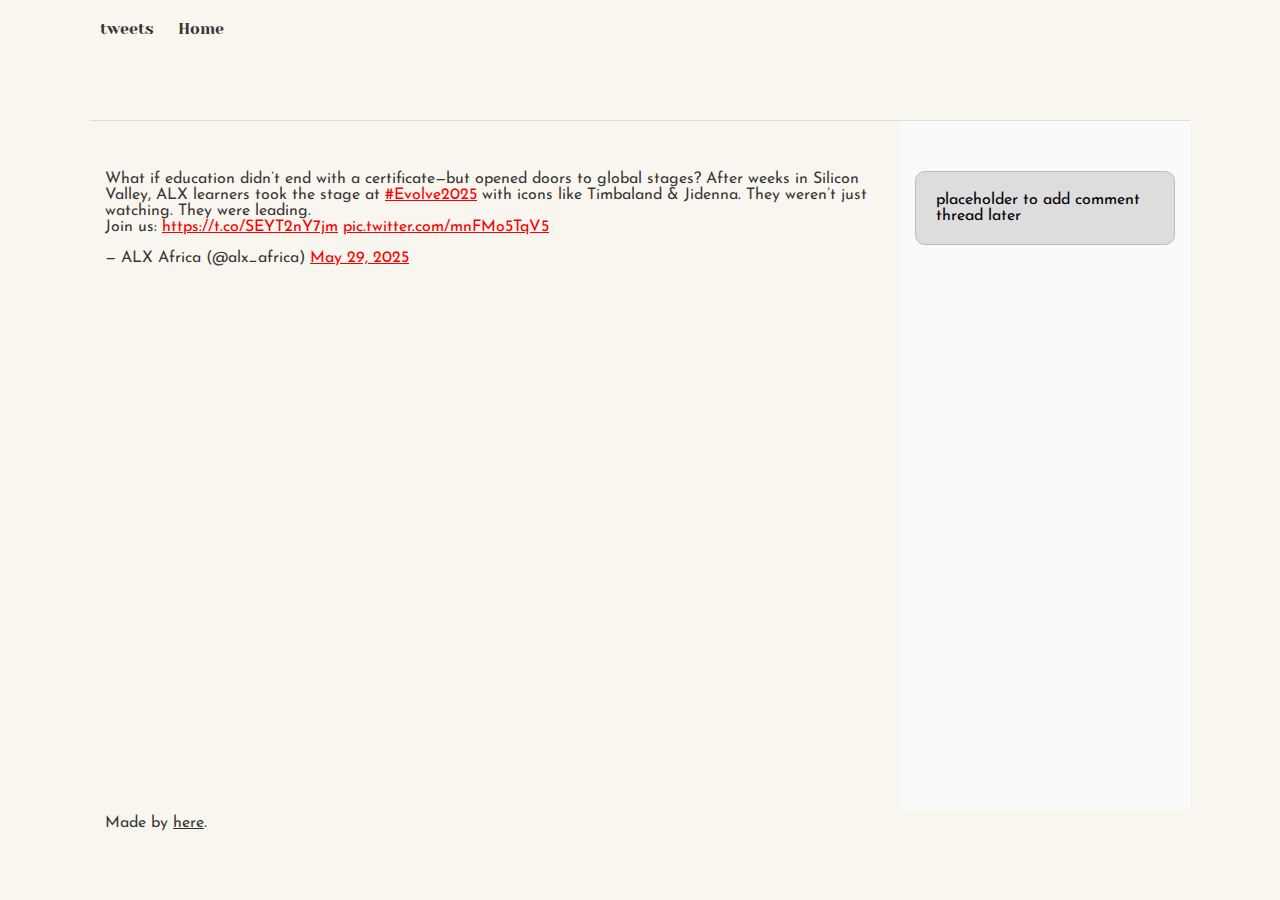
<file: css_basic/tweets.html>
<!DOCTYPE html>
<html lang="en">
<head>
    <meta charset="UTF-8">
    <meta name="viewport" content="width=device-width, initial-scale=1.0">
    <title>My First Portfolio Website</title>
    <link href="base.css" rel="stylesheet">
<link href="styles.css" rel="stylesheet">
</head>
<body>
    <header>
        <ul>
            <li>
                 <a href="http://127.0.0.1:5500/html_basic/tweets.html">tweets</a>
            </li>
            <li><a href="http://127.0.0.1:5500/html_basic/index.html">Home</a>
            </li>
        </ul>
    </header>
    <main>
        <article>
    <blockquote class="twitter-tweet"><p lang="en" dir="ltr">
        What if education didn’t end with a certificate—but opened doors to 
        global stages? After weeks in Silicon Valley, ALX learners took the stage at 
        <a href="https://twitter.com/hashtag/Evolve2025?src=hash&amp;ref_src=twsrc%5Etfw">#Evolve2025</a> 
        with icons like Timbaland &amp; Jidenna. They weren’t just watching. They were leading. 
        <br>Join us: <a href="https://t.co/SEYT2nY7jm">https://t.co/SEYT2nY7jm</a> 
        <a href="https://t.co/mnFMo5TqV5">pic.twitter.com/mnFMo5TqV5</a></p>&mdash; ALX Africa (@alx_africa) 
        <a href="https://twitter.com/alx_africa/status/1928099441958920701?ref_src=twsrc%5Etfw">May 29, 2025</a>
    </blockquote> <script async src="https://platform.twitter.com/widgets.js" charset="utf-8"></script>
    </article>
    <aside>
    <p>placeholder to add comment thread later</p>
   </aside>
    </main>
    
 <footer>
   <p>Made by <a href="https://x.com/Jules_Rowland2" target="_blank">here</a>.</p> 
  </footer>
</body>
</html>
</file>
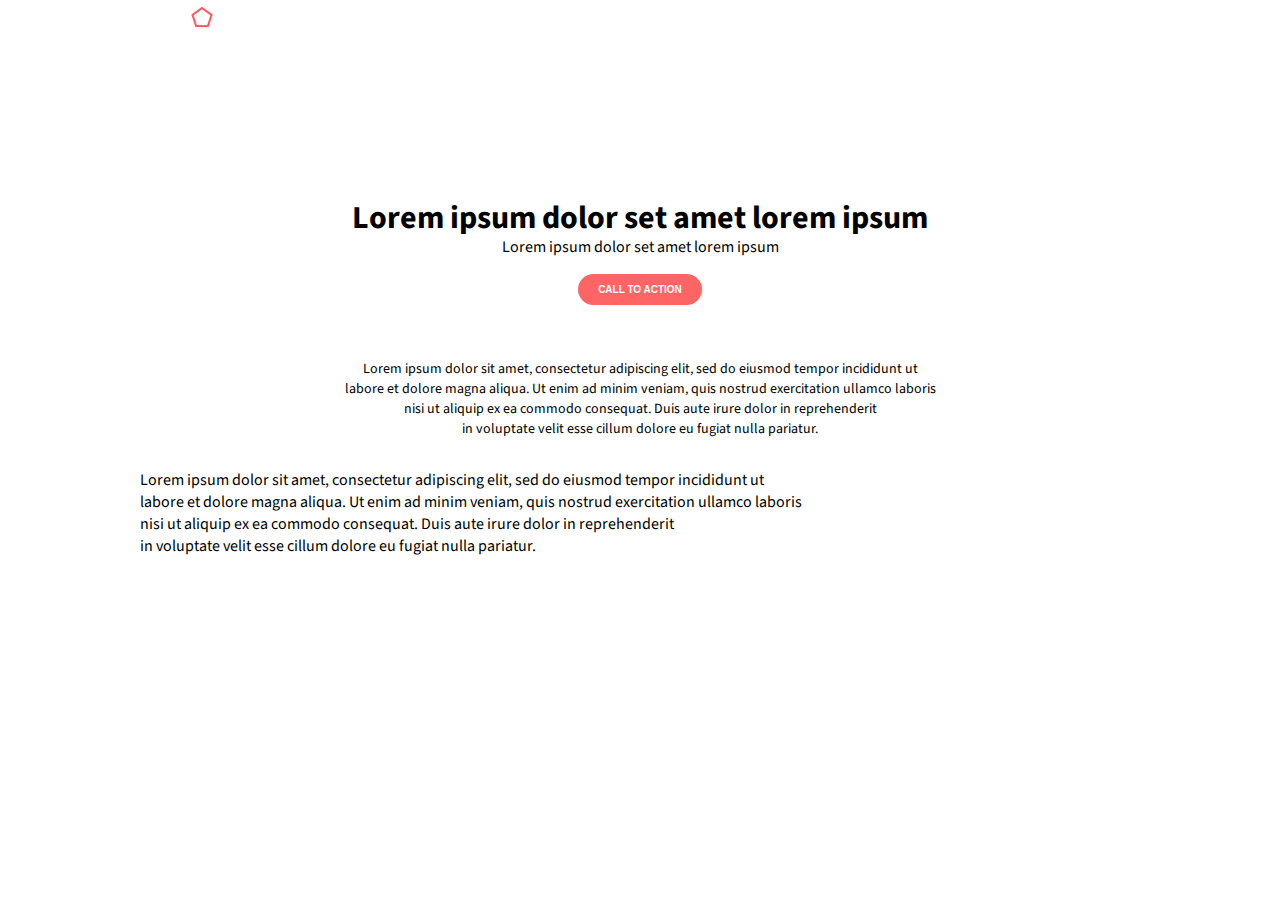
<file: headphones/0-index.html>
<!DOCTYPE html>
<html lang="en">

<head>
    <meta charset="UTF-8">
    <meta name="viewport" content="width=device-width, initial-scale=1.0">
    <title>HEADPHONES</title>
    <link rel="stylesheet" href="0-styles.css">
    <link rel="preconnect" href="https://fonts.googleapis.com">
    <link rel="preconnect" href="https://fonts.gstatic.com" crossorigin>
    <link href="https://fonts.googleapis.com/css2?family=Source+Sans+3:ital,wght@0,200..900;1,200..900&display=swap"
        rel="stylesheet">
</head>

<body class="container">
    <div class="bg">
        <header>
            <div class="logo"><img src="images/logo_headphones.png" alt=""></div>
            <nav>
                <ul class="menu">
                    <li><a href="#"> what we do</a></li>
                    <li><a href="#">our results</a></li>
                    <li><a href="#">contact us</a></li>
                </ul>
            </nav>
        </header>
       <section class="Hero-sec">
            <div class="call">
                <h2>Lorem ipsum dolor set amet lorem ipsum</h2>
                <p>Lorem ipsum dolor set amet lorem ipsum</p>
                <a href="#"><button>CALL TO ACTION</button></a>
            </div>
            <div class="subtext">
                <p>Lorem ipsum dolor sit amet, consectetur adipiscing elit, sed do eiusmod tempor incididunt ut
                    <br>labore et dolore magna aliqua. Ut enim ad minim veniam, quis nostrud exercitation ullamco
                    laboris
                    <br>nisi ut aliquip ex ea commodo consequat. Duis aute irure dolor in reprehenderit
                    <br>in voluptate velit esse cillum dolore eu fugiat nulla pariatur.
                </p>
            </div>
        </section>
    </div>
    <main>
        
        <section class="mid">
            <div class="text">
                <p>Lorem ipsum dolor sit amet, consectetur adipiscing elit, sed do eiusmod tempor incididunt ut
                    <br>labore et dolore magna aliqua. Ut enim ad minim veniam, quis nostrud exercitation ullamco
                    laboris
                    <br>nisi ut aliquip ex ea commodo consequat. Duis aute irure dolor in reprehenderit
                    <br>in voluptate velit esse cillum dolore eu fugiat nulla pariatur.
                </p>
            </div>

        </section>
    </main>
</body>

</html>
</file>
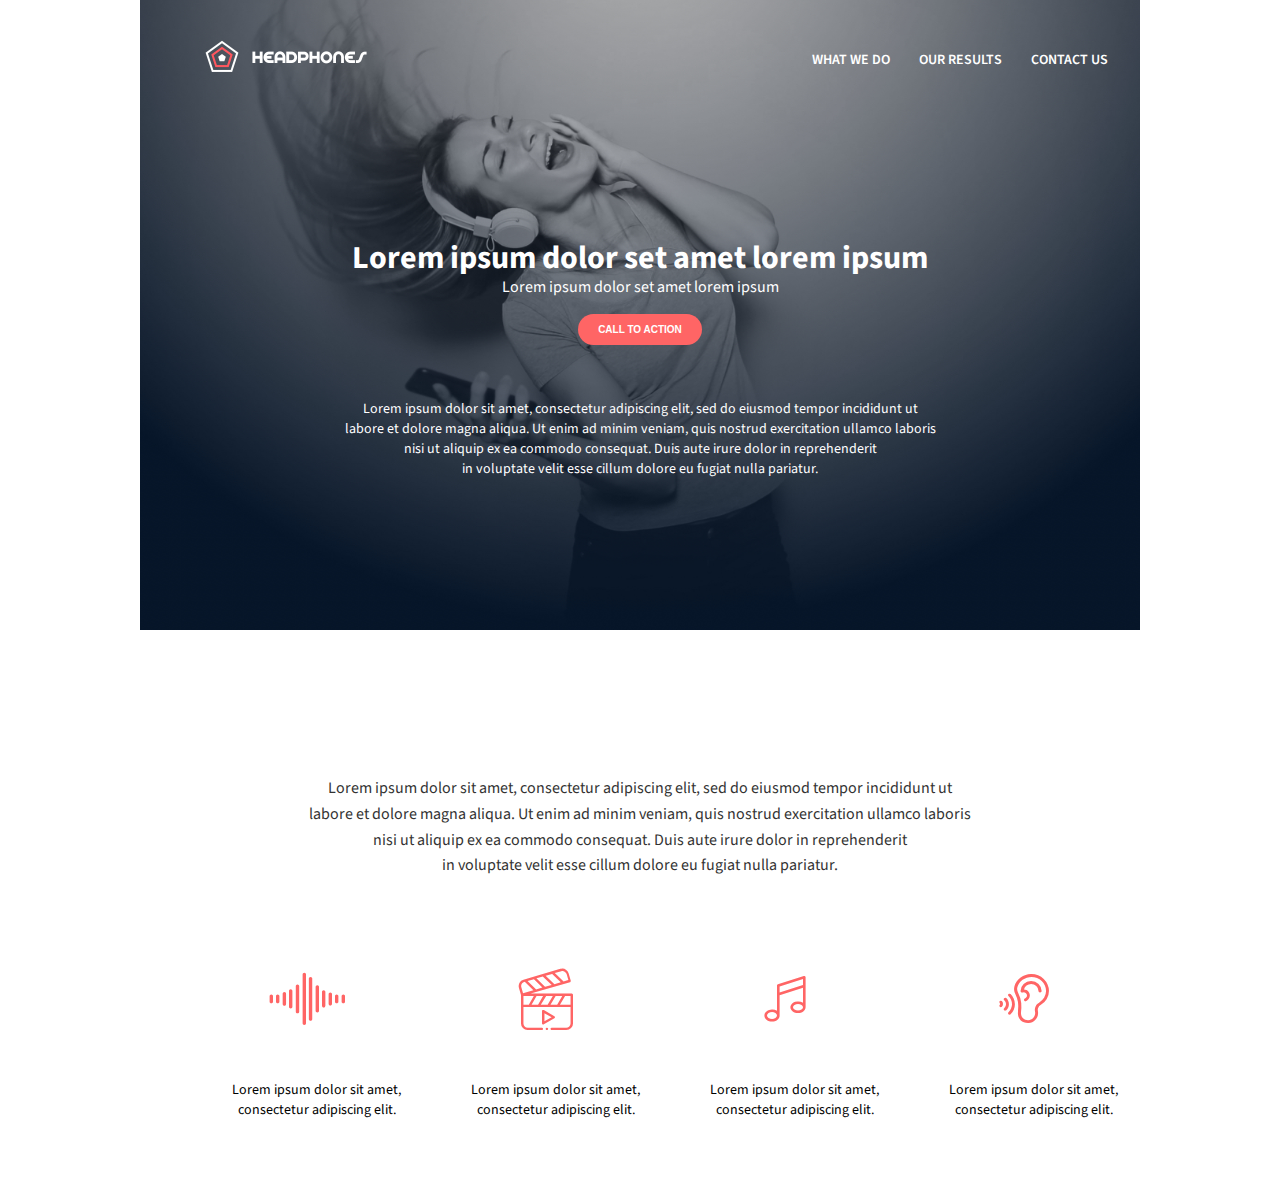
<file: headphones/1-index.html>
<!DOCTYPE html>
<html lang="en">

<head>
    <meta charset="UTF-8">
    <meta name="viewport" content="width=device-width, initial-scale=1.0">
    <title>HEADPHONES</title>
    <link rel="stylesheet" href="1-styles.css">
    <link rel="preconnect" href="https://fonts.googleapis.com">
    <link rel="preconnect" href="https://fonts.gstatic.com" crossorigin>
    <link href="https://fonts.googleapis.com/css2?family=Source+Sans+3:ital,wght@0,200..900;1,200..900&display=swap"
        rel="stylesheet">
    <link rel="stylesheet" href="style.css">
</head>

<body class="container">
    <div class="bg1">
        <header>
            <div class="logo"><img src="images/logo_headphones.png" alt=""></div>
            <nav>
                <ul class="menu">
                    <li><a href="#"> what we do</a></li>
                    <li><a href="#">our results</a></li>
                    <li><a href="#">contact us</a></li>
                </ul>
            </nav>
        </header>
        <section class="Hero-sec">
            <div class="call">
                <h2>Lorem ipsum dolor set amet lorem ipsum</h2>
                <p>Lorem ipsum dolor set amet lorem ipsum</p>
                <a href="#"><button>CALL TO ACTION</button></a>
            </div>
            <div class="subtext">
                <p>Lorem ipsum dolor sit amet, consectetur adipiscing elit, sed do eiusmod tempor incididunt ut
                    <br>labore et dolore magna aliqua. Ut enim ad minim veniam, quis nostrud exercitation ullamco
                    laboris
                    <br>nisi ut aliquip ex ea commodo consequat. Duis aute irure dolor in reprehenderit
                    <br>in voluptate velit esse cillum dolore eu fugiat nulla pariatur.
                </p>
            </div>
        </section>
    </div>
    <main>

        <section class="mid">
            <div class="text">
                <p>Lorem ipsum dolor sit amet, consectetur adipiscing elit, sed do eiusmod tempor incididunt ut
                    <br>labore et dolore magna aliqua. Ut enim ad minim veniam, quis nostrud exercitation ullamco
                    laboris
                    <br>nisi ut aliquip ex ea commodo consequat. Duis aute irure dolor in reprehenderit
                    <br>in voluptate velit esse cillum dolore eu fugiat nulla pariatur.
                </p>
            </div>
            <div class="fots">
                <div><span class="holberton_school-icon-ic_sound"></span>
                    <div class="para">Lorem ipsum dolor sit amet, <br>consectetur adipiscing
                        elit.</div>
                </div>
                <div>
                    <span class="holberton_school-icon-ic_video"></span>
                    <div class="para">Lorem ipsum dolor sit amet, <br>consectetur adipiscing
                        elit.</div>
                </div>
                <div>
                    <span class="holberton_school-icon-ic_music"></span>
                    <div class="para">Lorem ipsum dolor sit amet, <br>consectetur adipiscing
                        elit.</div>
                </div>
                <div><span class="holberton_school-icon-ic_hearing"></span>
                    <div class="para">Lorem ipsum dolor sit amet, <br>consectetur adipiscing
                        elit.</div>
                </div>
            </div>
        </section>



    </main>

   
</body>

</html>
</file>
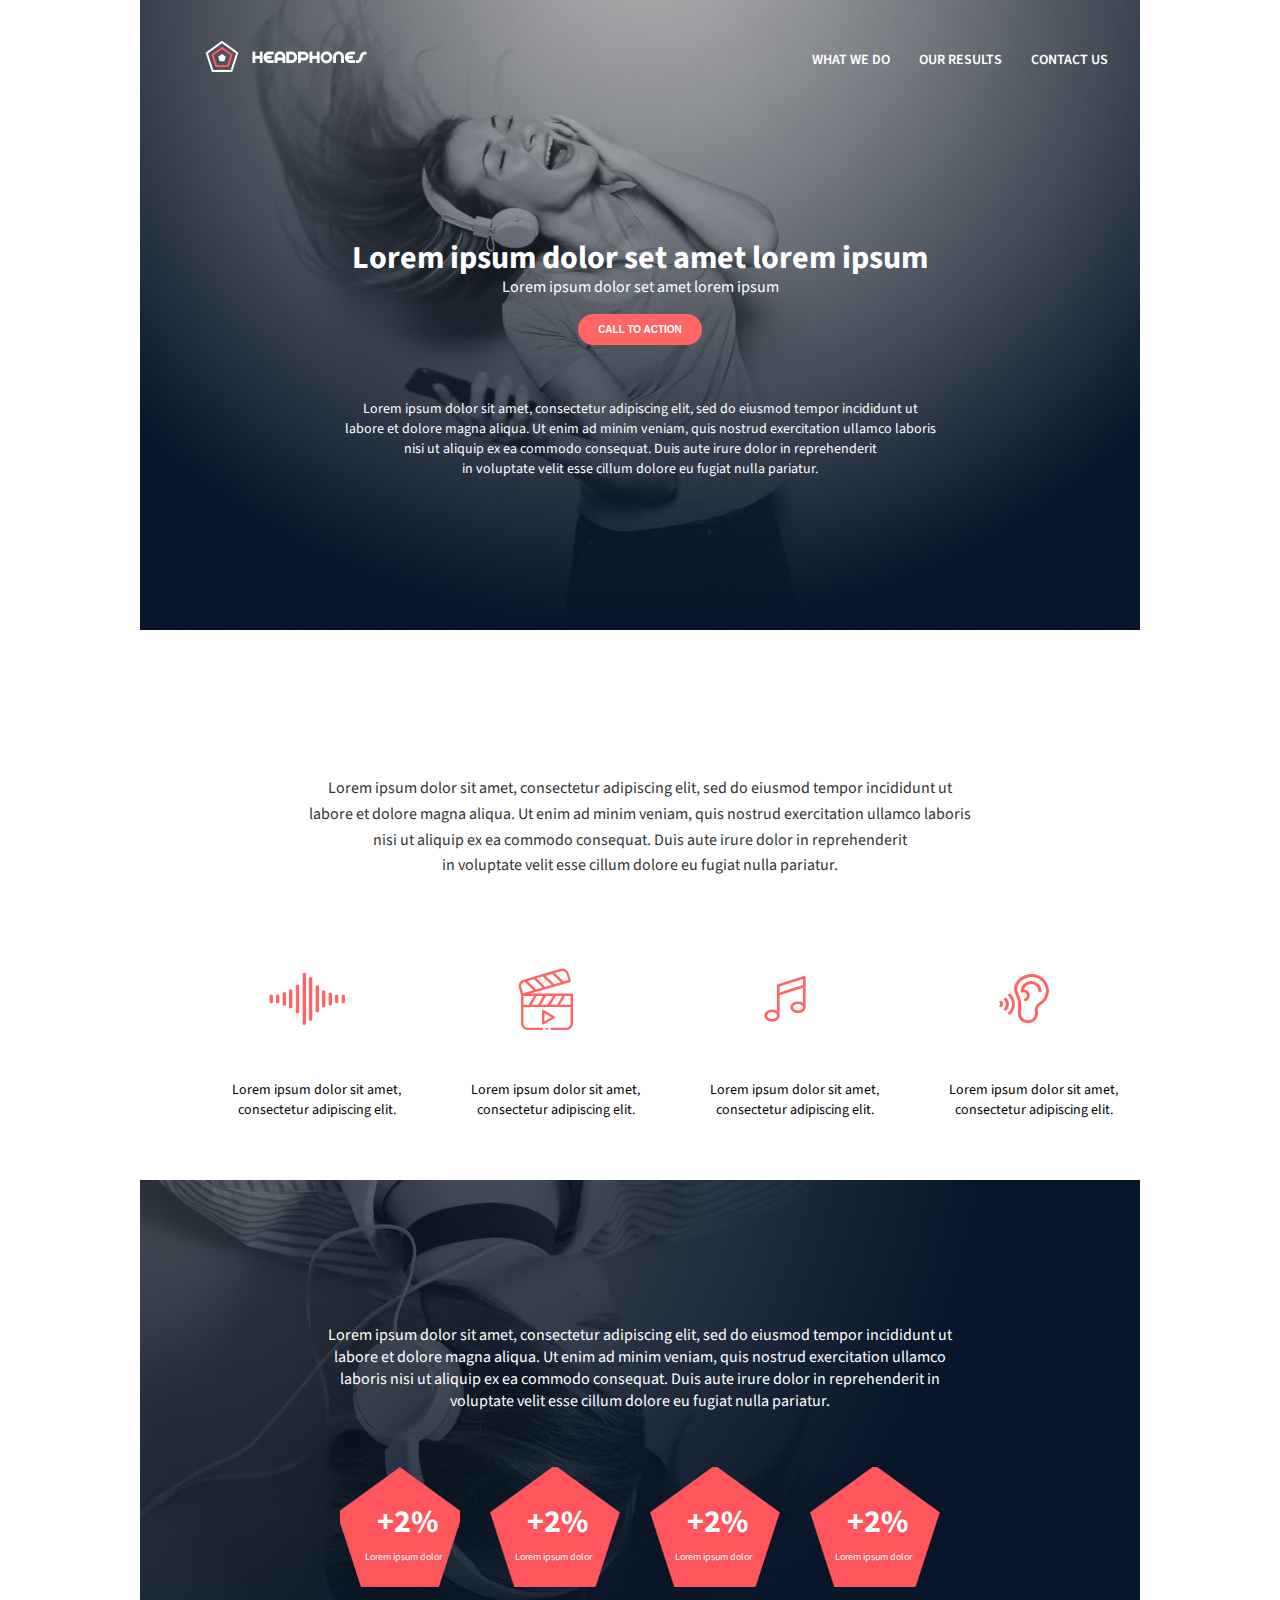
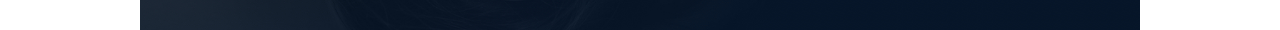
<file: headphones/2-index.html>
<!DOCTYPE html>
<html lang="en">

<head>
    <meta charset="UTF-8">
    <meta name="viewport" content="width=device-width, initial-scale=1.0">
    <title>HEADPHONES</title>
    <link rel="stylesheet" href="2-styles.css">
    <link rel="preconnect" href="https://fonts.googleapis.com">
    <link rel="preconnect" href="https://fonts.gstatic.com" crossorigin>
    <link href="https://fonts.googleapis.com/css2?family=Source+Sans+3:ital,wght@0,200..900;1,200..900&display=swap"
        rel="stylesheet">
    <link rel="stylesheet" href="style.css">
</head>

<body class="container">
    <div class="bg1">
        <header>
            <div class="logo"><img src="images/logo_headphones.png" alt=""></div>
            <nav>
                <ul class="menu">
                    <li><a href="#"> what we do</a></li>
                    <li><a href="#">our results</a></li>
                    <li><a href="#">contact us</a></li>
                </ul>
            </nav>
        </header>
        <section class="Hero-sec">
            <div class="call">
                <h2>Lorem ipsum dolor set amet lorem ipsum</h2>
                <p>Lorem ipsum dolor set amet lorem ipsum</p>
                <a href="#"><button>CALL TO ACTION</button></a>
            </div>
            <div class="subtext">
                <p>Lorem ipsum dolor sit amet, consectetur adipiscing elit, sed do eiusmod tempor incididunt ut
                    <br>labore et dolore magna aliqua. Ut enim ad minim veniam, quis nostrud exercitation ullamco
                    laboris
                    <br>nisi ut aliquip ex ea commodo consequat. Duis aute irure dolor in reprehenderit
                    <br>in voluptate velit esse cillum dolore eu fugiat nulla pariatur.
                </p>
            </div>
        </section>
    </div>
    <main>

        <section class="mid">
            <div class="text">
                <p>Lorem ipsum dolor sit amet, consectetur adipiscing elit, sed do eiusmod tempor incididunt ut
                    <br>labore et dolore magna aliqua. Ut enim ad minim veniam, quis nostrud exercitation ullamco
                    laboris
                    <br>nisi ut aliquip ex ea commodo consequat. Duis aute irure dolor in reprehenderit
                    <br>in voluptate velit esse cillum dolore eu fugiat nulla pariatur.
                </p>
            </div>
            <div class="fots">
                <div><span class="holberton_school-icon-ic_sound"></span>
                    <div class="para">Lorem ipsum dolor sit amet, <br>consectetur adipiscing
                        elit.</div>
                </div>
                <div>
                    <span class="holberton_school-icon-ic_video"></span>
                    <div class="para">Lorem ipsum dolor sit amet, <br>consectetur adipiscing
                        elit.</div>
                </div>
                <div>
                    <span class="holberton_school-icon-ic_music"></span>
                    <div class="para">Lorem ipsum dolor sit amet, <br>consectetur adipiscing
                        elit.</div>
                </div>
                <div><span class="holberton_school-icon-ic_hearing"></span>
                    <div class="para">Lorem ipsum dolor sit amet, <br>consectetur adipiscing
                        elit.</div>
                </div>
            </div>
        </section>



    </main>
 <div class="cont3">
        <section class="thirdsec">
            <div class="thirdtext">Lorem ipsum dolor sit amet, consectetur adipiscing elit, sed do eiusmod tempor
                incididunt ut <br>
                labore et dolore magna aliqua. Ut enim ad minim veniam, quis nostrud exercitation ullamco <br>
                laboris nisi ut aliquip ex ea commodo consequat. Duis aute irure dolor in reprehenderit in <br>
                voluptate velit esse cillum dolore eu fugiat nulla pariatur.
            </div>

            <div class="shapes">
                <div class="pen">
                    <div class="hp">
                        <h3>+2%</h3>
                        <p>Lorem ipsum dolor</p>
                    </div>
                </div>

                <div class="parent0">
                    <div class="pen2">
                        <h3>+2%</h3>
                        <p>Lorem ipsum dolor</p>
                    </div>
                </div>

                <div class="parent1">
                    <div class="pen3">
                        <h3>+2%</h3>
                        <p>Lorem ipsum dolor</p>
                    </div>
                </div>

                <div class="parent2">
                    <div class="pen4">
                        <h3>+2%</h3>
                        <p>Lorem ipsum dolor</p>
                    </div>
                </div>
            </div>

        </section>
    </div>
   
</body>

</html>
</file>
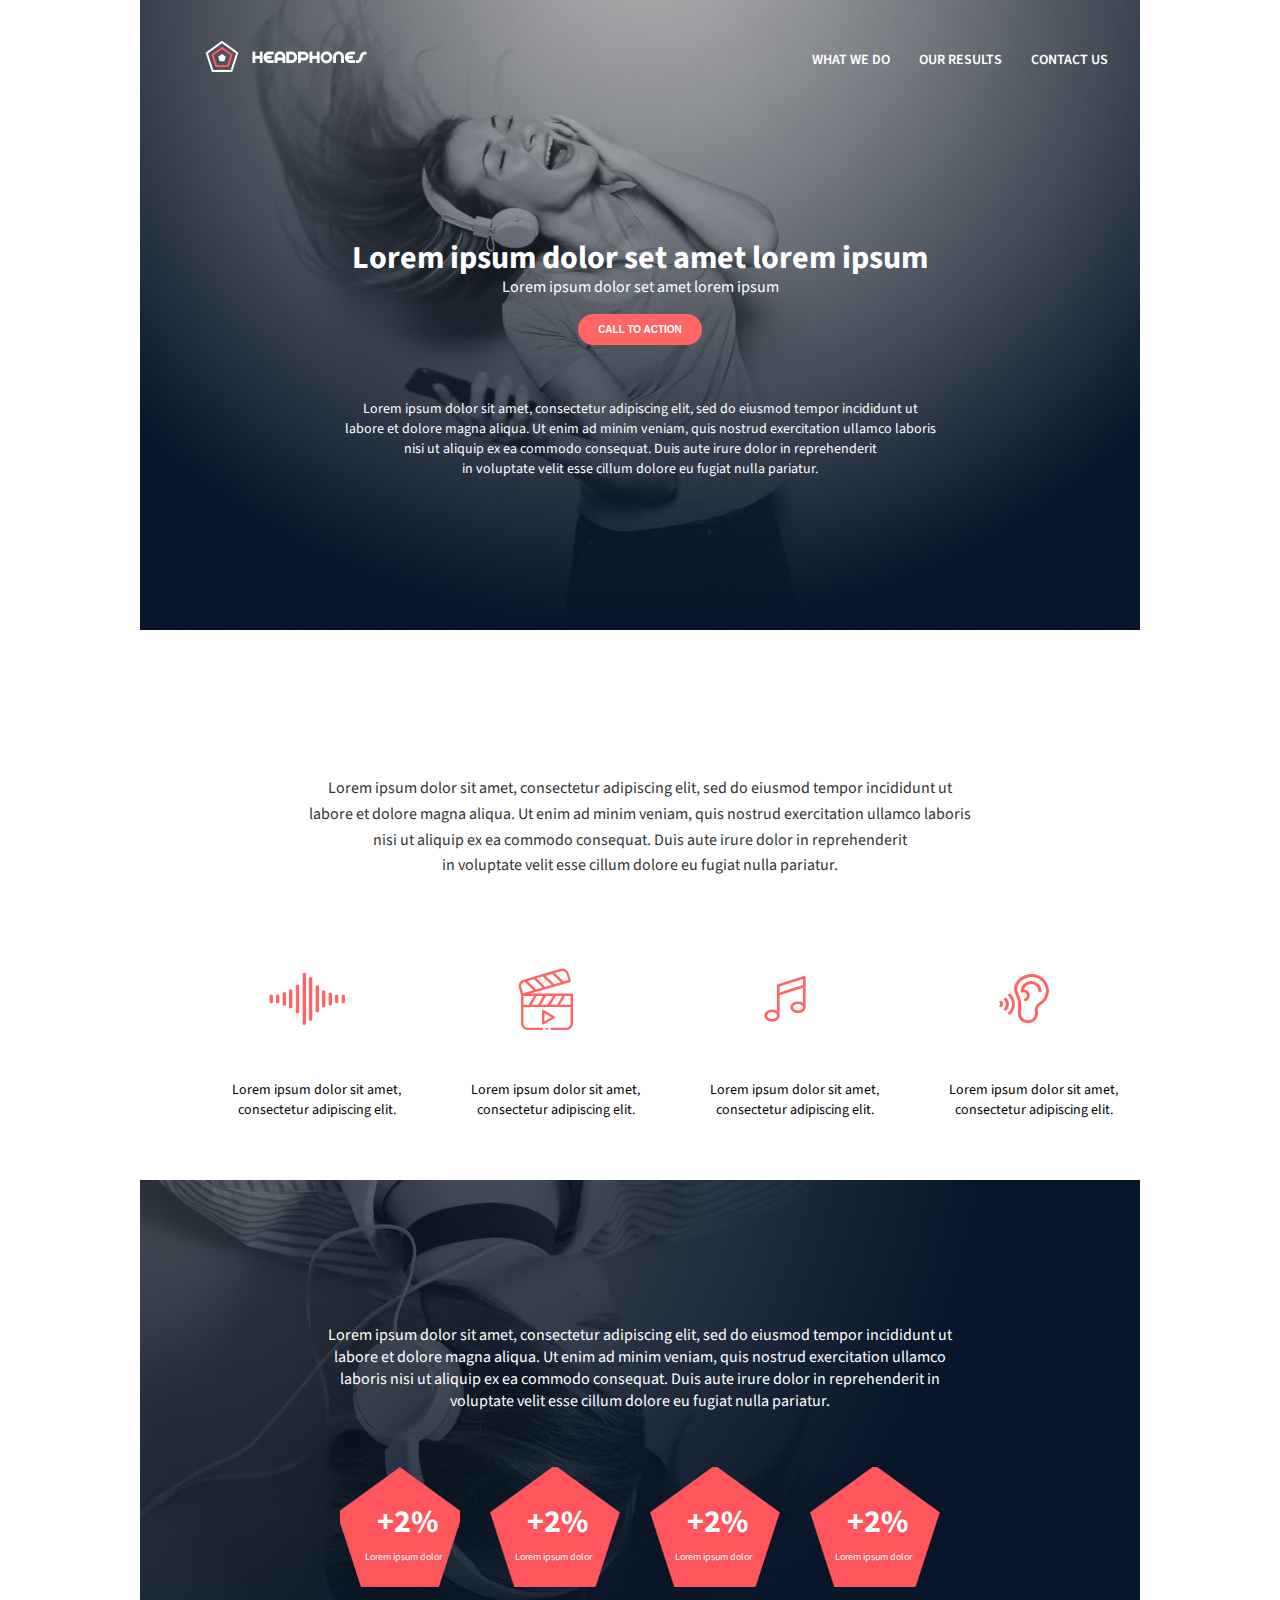
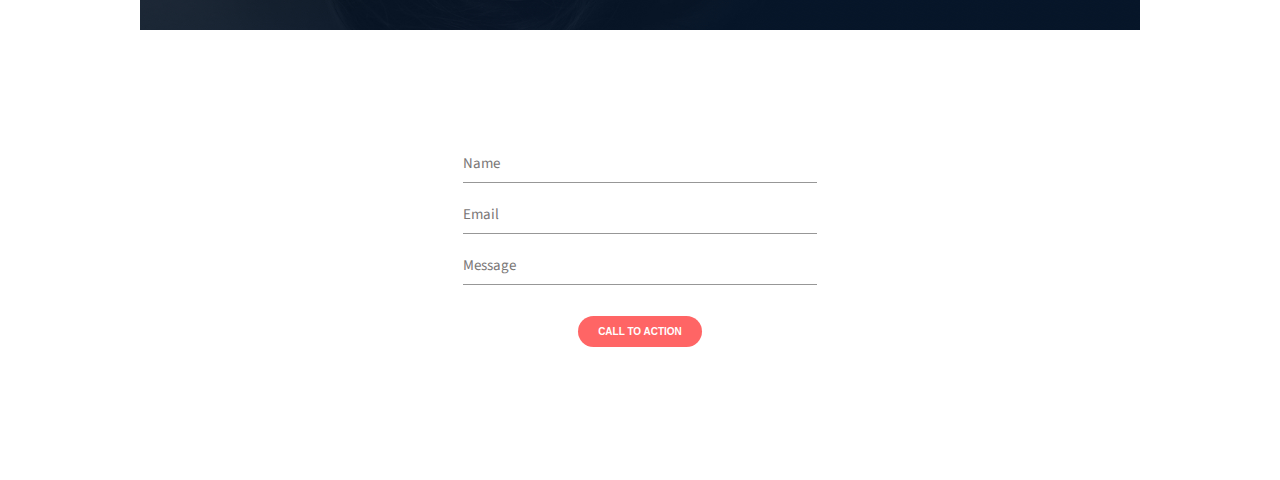
<file: headphones/3-index.html>
<!DOCTYPE html>
<html lang="en">

<head>
    <meta charset="UTF-8">
    <meta name="viewport" content="width=device-width, initial-scale=1.0">
    <title>HEADPHONES</title>
    <link rel="stylesheet" href="3-styles.css">
    <link rel="preconnect" href="https://fonts.googleapis.com">
    <link rel="preconnect" href="https://fonts.gstatic.com" crossorigin>
    <link href="https://fonts.googleapis.com/css2?family=Source+Sans+3:ital,wght@0,200..900;1,200..900&display=swap"
        rel="stylesheet">
    <link rel="stylesheet" href="style.css">
</head>

<body class="container">
    <div class="bg1">
        <header>
            <div class="logo"><img src="images/logo_headphones.png" alt=""></div>
            <nav>
                <ul class="menu">
                    <li><a href="#"> what we do</a></li>
                    <li><a href="#">our results</a></li>
                    <li><a href="#">contact us</a></li>
                </ul>
            </nav>
        </header>
        <section class="Hero-sec">
            <div class="call">
                <h2>Lorem ipsum dolor set amet lorem ipsum</h2>
                <p>Lorem ipsum dolor set amet lorem ipsum</p>
                <a href="#"><button>CALL TO ACTION</button></a>
            </div>
            <div class="subtext">
                <p>Lorem ipsum dolor sit amet, consectetur adipiscing elit, sed do eiusmod tempor incididunt ut
                    <br>labore et dolore magna aliqua. Ut enim ad minim veniam, quis nostrud exercitation ullamco
                    laboris
                    <br>nisi ut aliquip ex ea commodo consequat. Duis aute irure dolor in reprehenderit
                    <br>in voluptate velit esse cillum dolore eu fugiat nulla pariatur.
                </p>
            </div>
        </section>
    </div>
    <main>

        <section class="mid">
            <div class="text">
                <p>Lorem ipsum dolor sit amet, consectetur adipiscing elit, sed do eiusmod tempor incididunt ut
                    <br>labore et dolore magna aliqua. Ut enim ad minim veniam, quis nostrud exercitation ullamco
                    laboris
                    <br>nisi ut aliquip ex ea commodo consequat. Duis aute irure dolor in reprehenderit
                    <br>in voluptate velit esse cillum dolore eu fugiat nulla pariatur.
                </p>
            </div>
            <div class="fots">
                <div><span class="holberton_school-icon-ic_sound"></span>
                    <div class="para">Lorem ipsum dolor sit amet, <br>consectetur adipiscing
                        elit.</div>
                </div>
                <div>
                    <span class="holberton_school-icon-ic_video"></span>
                    <div class="para">Lorem ipsum dolor sit amet, <br>consectetur adipiscing
                        elit.</div>
                </div>
                <div>
                    <span class="holberton_school-icon-ic_music"></span>
                    <div class="para">Lorem ipsum dolor sit amet, <br>consectetur adipiscing
                        elit.</div>
                </div>
                <div><span class="holberton_school-icon-ic_hearing"></span>
                    <div class="para">Lorem ipsum dolor sit amet, <br>consectetur adipiscing
                        elit.</div>
                </div>
            </div>
        </section>



    </main>
 <div class="cont3">
        <section class="thirdsec">
            <div class="thirdtext">Lorem ipsum dolor sit amet, consectetur adipiscing elit, sed do eiusmod tempor
                incididunt ut <br>
                labore et dolore magna aliqua. Ut enim ad minim veniam, quis nostrud exercitation ullamco <br>
                laboris nisi ut aliquip ex ea commodo consequat. Duis aute irure dolor in reprehenderit in <br>
                voluptate velit esse cillum dolore eu fugiat nulla pariatur.
            </div>

            <div class="shapes">
                <div class="pen">
                    <div class="hp">
                        <h3>+2%</h3>
                        <p>Lorem ipsum dolor</p>
                    </div>
                </div>

                <div class="parent0">
                    <div class="pen2">
                        <h3>+2%</h3>
                        <p>Lorem ipsum dolor</p>
                    </div>
                </div>

                <div class="parent1">
                    <div class="pen3">
                        <h3>+2%</h3>
                        <p>Lorem ipsum dolor</p>
                    </div>
                </div>

                <div class="parent2">
                    <div class="pen4">
                        <h3>+2%</h3>
                        <p>Lorem ipsum dolor</p>
                    </div>
                </div>
            </div>

        </section>
    </div>
    <div class="cont4">
        <form action="/submit-form" method="post">
            <div class="data1">
                <label for="username">Name</label>
                <input type="text" id="username" name="username" required minlength="4" maxlength="8"
                  >
            </div>
                <div class="data2">
                    <label for="email">Email</label>
                    <input type="email" id="email" name="email">

                </div>

                 <div class="data1">
                <label for="username">Message</label>
                <input type="text" id="username" name="username" required minlength="4" maxlength="8"
                  >
            </div>
                
                
                <div class="data4">
                    <a href="#"><button>CALL TO ACTION</button></a>
                </div>
        </form>
    </div>
</body>

</html>
</file>
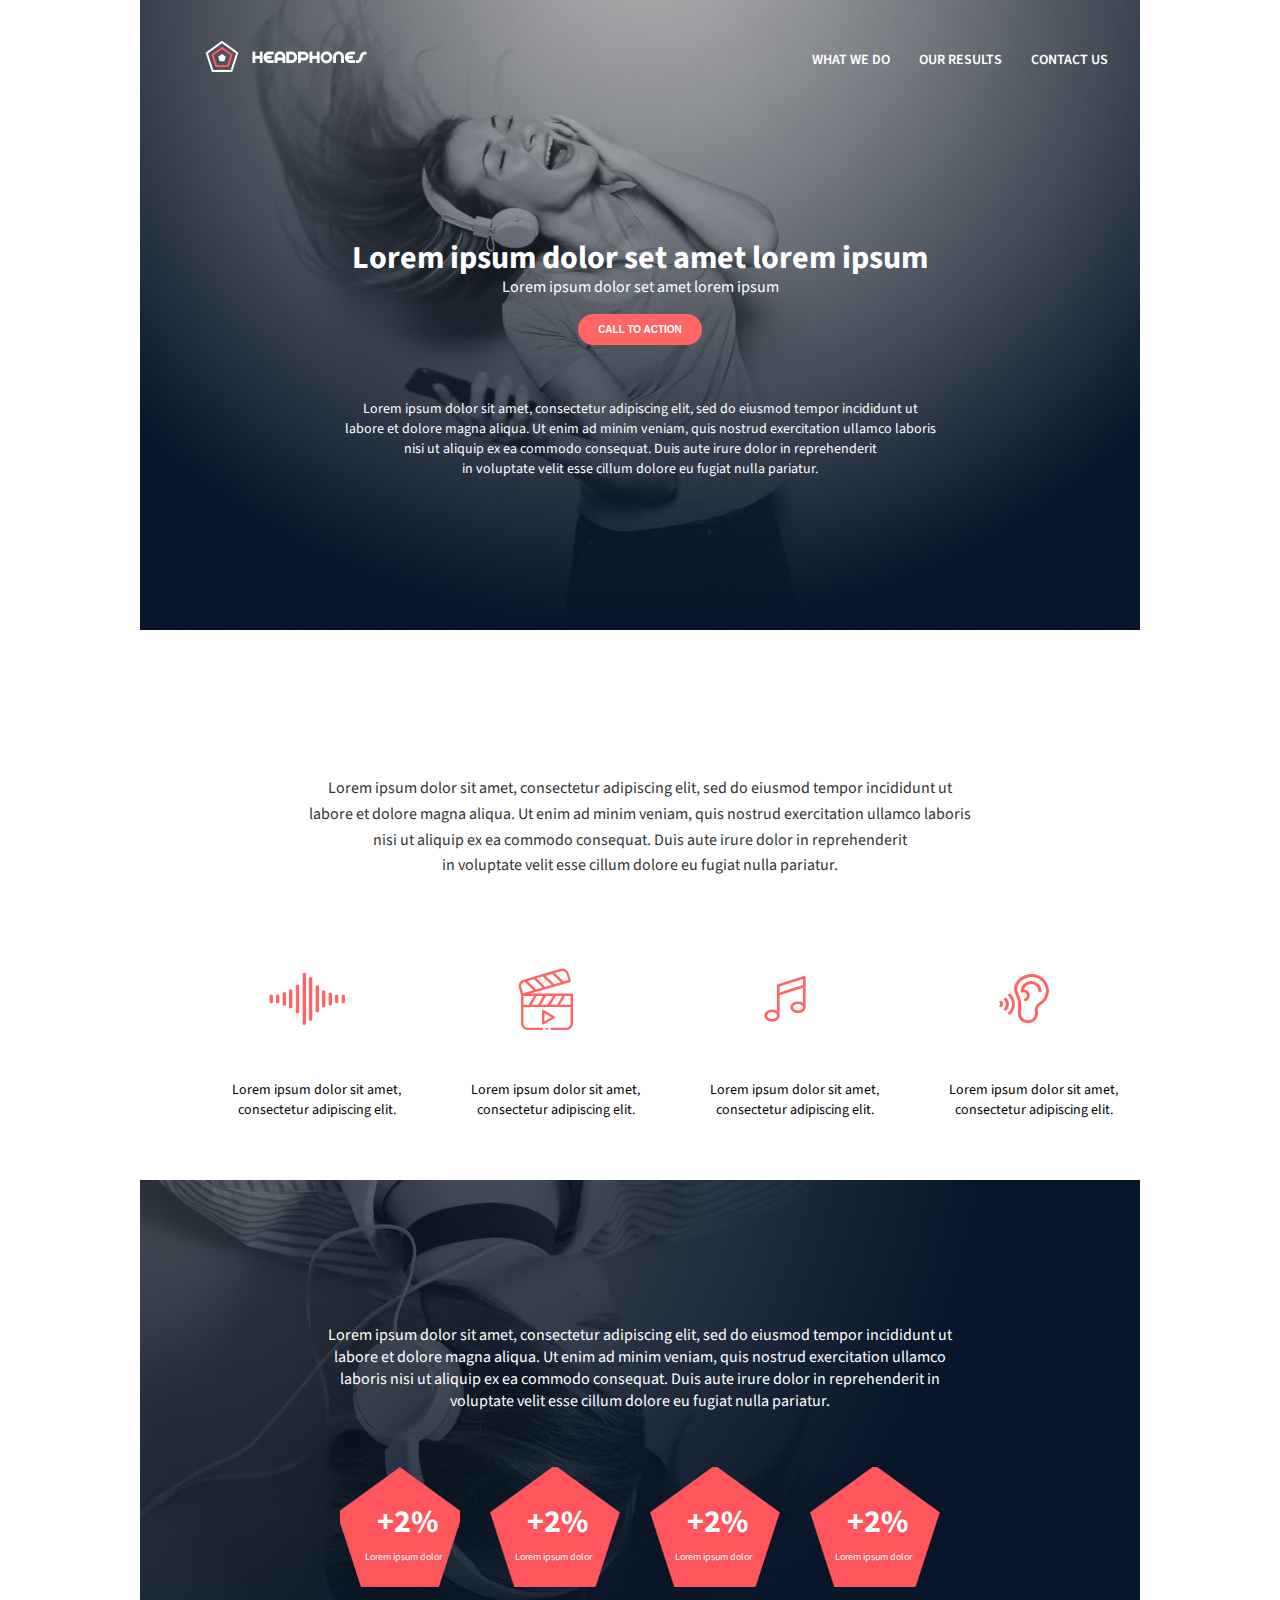
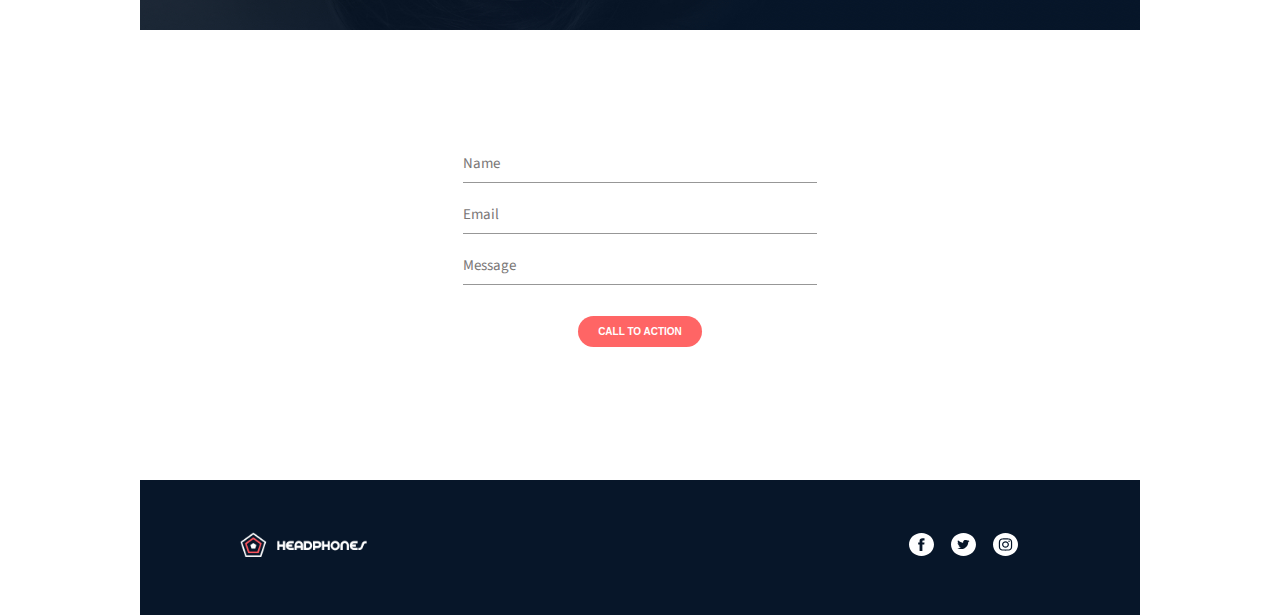
<file: headphones/4-index.html>
<!DOCTYPE html>
<html lang="en">

<head>
    <meta charset="UTF-8">
    <meta name="viewport" content="width=device-width, initial-scale=1.0">
    <title>HEADPHONES</title>
    <link rel="stylesheet" href="4-styles.css">
    <link rel="preconnect" href="https://fonts.googleapis.com">
    <link rel="preconnect" href="https://fonts.gstatic.com" crossorigin>
    <link href="https://fonts.googleapis.com/css2?family=Source+Sans+3:ital,wght@0,200..900;1,200..900&display=swap"
        rel="stylesheet">
    <link rel="stylesheet" href="style.css">
</head>

<body class="container">
    <div class="bg1">
        <header>
            <div class="logo"><img src="images/logo_headphones.png" alt=""></div>
            <nav>
                <ul class="menu">
                    <li><a href="#"> what we do</a></li>
                    <li><a href="#">our results</a></li>
                    <li><a href="#">contact us</a></li>
                </ul>
            </nav>
        </header>
        <section class="Hero-sec">
            <div class="call">
                <h2>Lorem ipsum dolor set amet lorem ipsum</h2>
                <p>Lorem ipsum dolor set amet lorem ipsum</p>
                <a href="#"><button>CALL TO ACTION</button></a>
            </div>
            <div class="subtext">
                <p>Lorem ipsum dolor sit amet, consectetur adipiscing elit, sed do eiusmod tempor incididunt ut
                    <br>labore et dolore magna aliqua. Ut enim ad minim veniam, quis nostrud exercitation ullamco
                    laboris
                    <br>nisi ut aliquip ex ea commodo consequat. Duis aute irure dolor in reprehenderit
                    <br>in voluptate velit esse cillum dolore eu fugiat nulla pariatur.
                </p>
            </div>
        </section>
    </div>
    <main>

        <section class="mid">
            <div class="text">
                <p>Lorem ipsum dolor sit amet, consectetur adipiscing elit, sed do eiusmod tempor incididunt ut
                    <br>labore et dolore magna aliqua. Ut enim ad minim veniam, quis nostrud exercitation ullamco
                    laboris
                    <br>nisi ut aliquip ex ea commodo consequat. Duis aute irure dolor in reprehenderit
                    <br>in voluptate velit esse cillum dolore eu fugiat nulla pariatur.
                </p>
            </div>
            <div class="fots">
                <div><span class="holberton_school-icon-ic_sound"></span>
                    <div class="para">Lorem ipsum dolor sit amet, <br>consectetur adipiscing
                        elit.</div>
                </div>
                <div>
                    <span class="holberton_school-icon-ic_video"></span>
                    <div class="para">Lorem ipsum dolor sit amet, <br>consectetur adipiscing
                        elit.</div>
                </div>
                <div>
                    <span class="holberton_school-icon-ic_music"></span>
                    <div class="para">Lorem ipsum dolor sit amet, <br>consectetur adipiscing
                        elit.</div>
                </div>
                <div><span class="holberton_school-icon-ic_hearing"></span>
                    <div class="para">Lorem ipsum dolor sit amet, <br>consectetur adipiscing
                        elit.</div>
                </div>
            </div>
        </section>



    </main>
 <div class="cont3">
        <section class="thirdsec">
            <div class="thirdtext">Lorem ipsum dolor sit amet, consectetur adipiscing elit, sed do eiusmod tempor
                incididunt ut <br>
                labore et dolore magna aliqua. Ut enim ad minim veniam, quis nostrud exercitation ullamco <br>
                laboris nisi ut aliquip ex ea commodo consequat. Duis aute irure dolor in reprehenderit in <br>
                voluptate velit esse cillum dolore eu fugiat nulla pariatur.
            </div>

            <div class="shapes">
                <div class="pen">
                    <div class="hp">
                        <h3>+2%</h3>
                        <p>Lorem ipsum dolor</p>
                    </div>
                </div>

                <div class="parent0">
                    <div class="pen2">
                        <h3>+2%</h3>
                        <p>Lorem ipsum dolor</p>
                    </div>
                </div>

                <div class="parent1">
                    <div class="pen3">
                        <h3>+2%</h3>
                        <p>Lorem ipsum dolor</p>
                    </div>
                </div>

                <div class="parent2">
                    <div class="pen4">
                        <h3>+2%</h3>
                        <p>Lorem ipsum dolor</p>
                    </div>
                </div>
            </div>

        </section>
    </div>
    <div class="cont4">
        <form action="/submit-form" method="post">
            <div class="data1">
                <label for="username">Name</label>
                <input type="text" id="username" name="username" required minlength="4" maxlength="8"
                  >
            </div>
                <div class="data2">
                    <label for="email">Email</label>
                    <input type="email" id="email" name="email">

                </div>

                 <div class="data1">
                <label for="username">Message</label>
                <input type="text" id="username" name="username" required minlength="4" maxlength="8"
                  >
            </div>
                
                
                <div class="data4">
                    <a href="#"><button>CALL TO ACTION</button></a>
                </div>
        </form>
    </div>

      <footer>
        <div class="last">
            <div class="imagelogo">
                <img src="images/logo_headphones.png" alt="favicon">
            </div>
            <div class="socials">
                <img src="images/Facebook_White-1.svg" alt="fblogo">
                <img src="images/Twitter_White.svg" alt="Xlogo">
                <img src="images/Instagram_White-2.svg" alt="IGlogo">
            </div>
        </div>
    </footer>
</body>

</html>
</file>
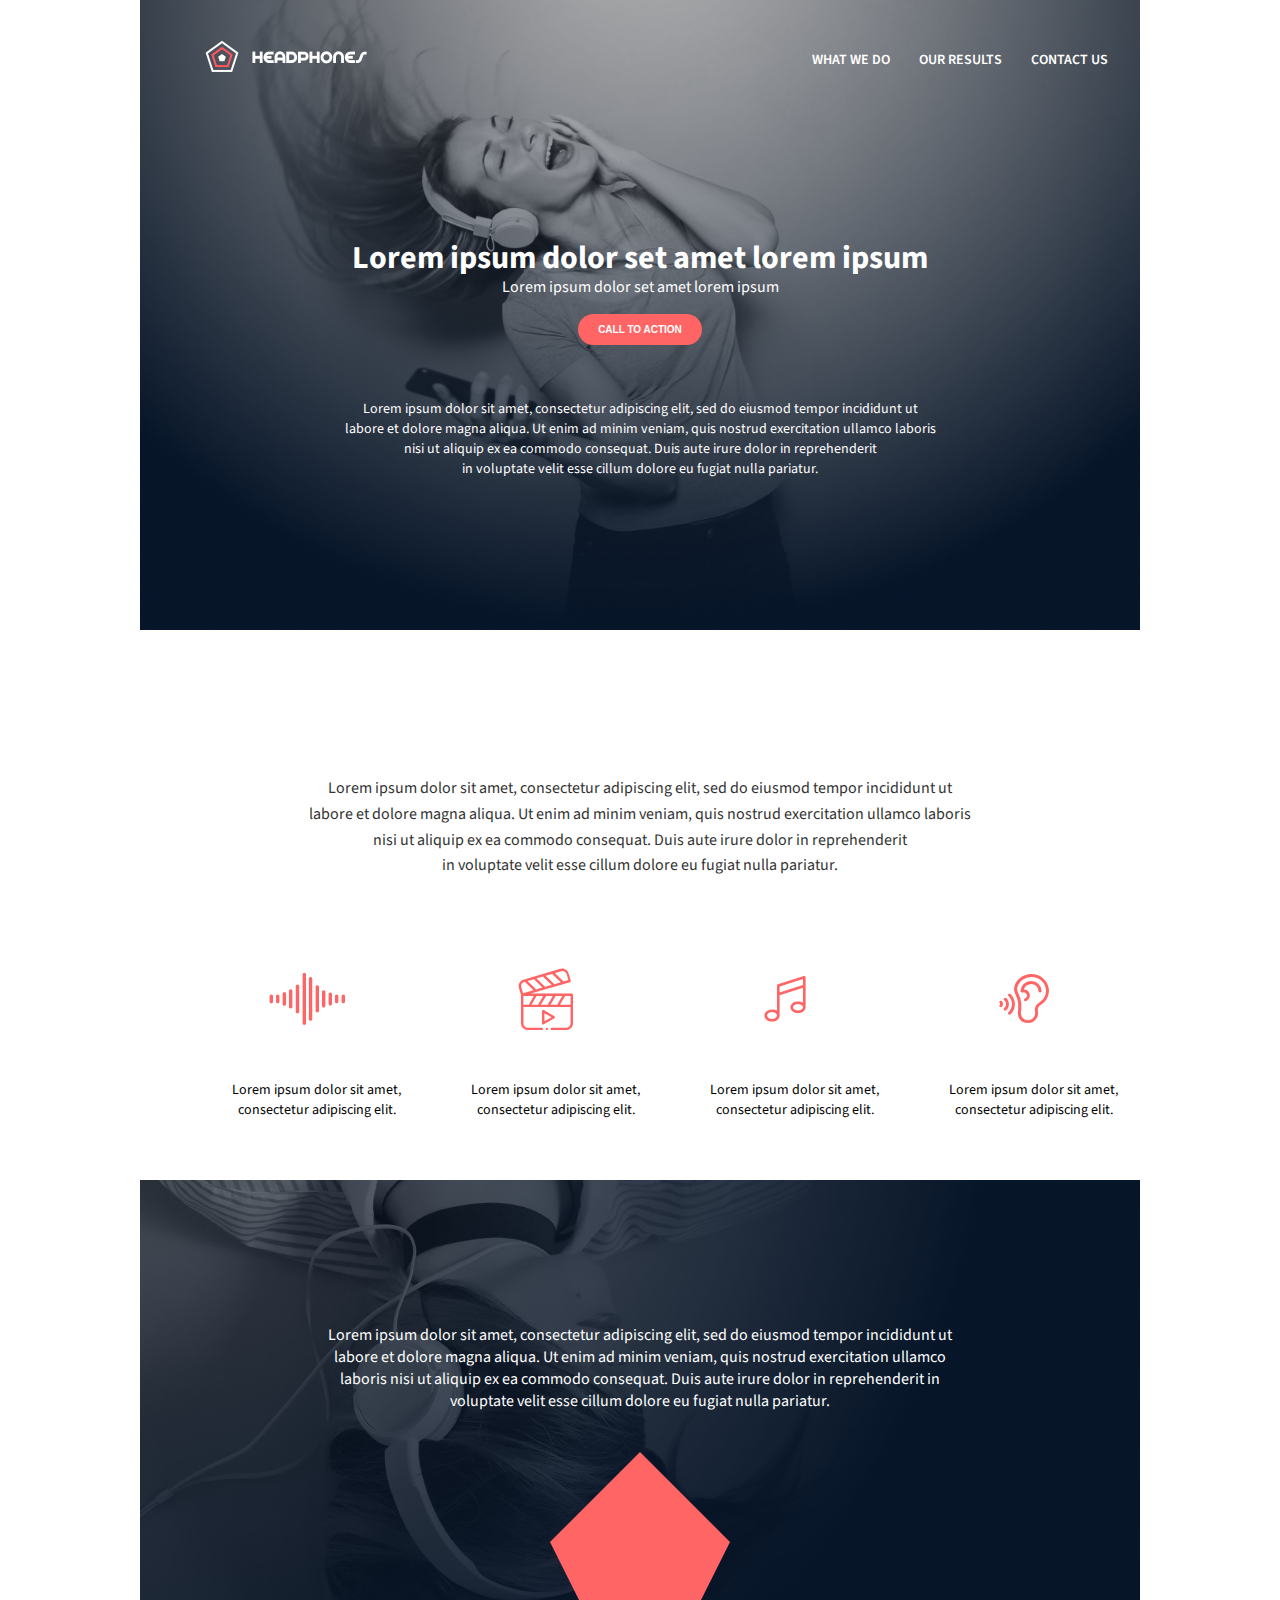
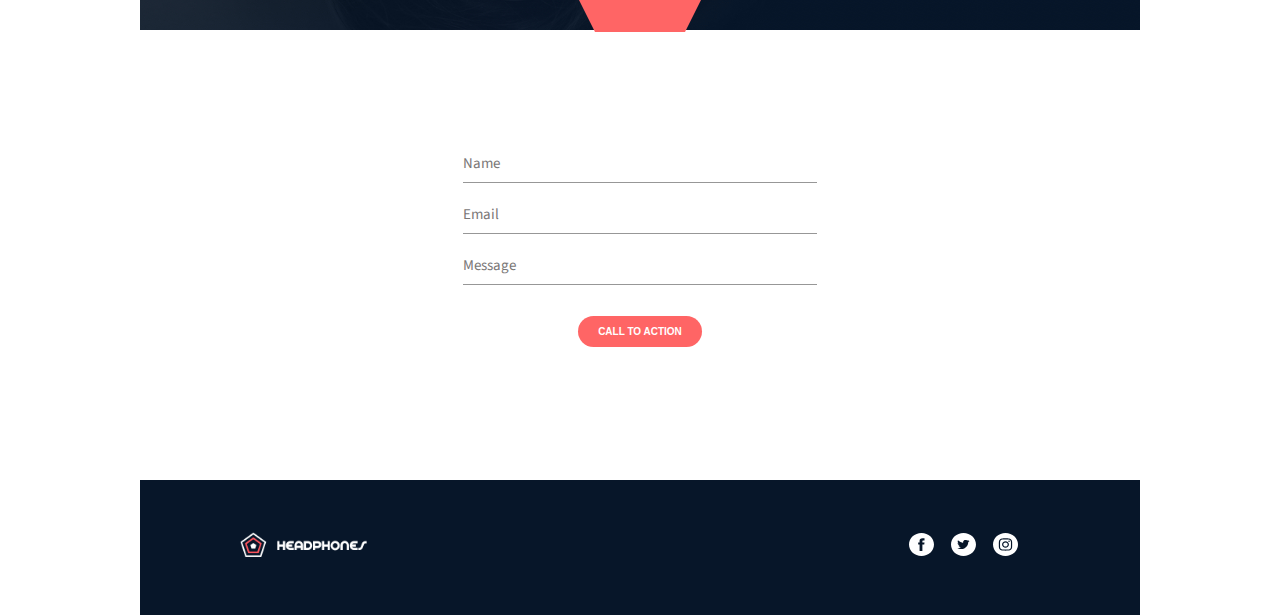
<file: headphones/6-index.html>
<!DOCTYPE html>
<html lang="en">

<head>
    <meta charset="UTF-8">
    <meta name="viewport" content="width=device-width, initial-scale=1.0">
    <title>HEADPHONES</title>
    <link rel="stylesheet" href="6-style.css">
    <link rel="stylesheet" href="6-styles.css">
    <link rel="preconnect" href="https://fonts.googleapis.com">
    <link rel="preconnect" href="https://fonts.gstatic.com" crossorigin>
    <link href="https://fonts.googleapis.com/css2?family=Source+Sans+3:ital,wght@0,200..900;1,200..900&display=swap"
        rel="stylesheet">
    
</head>

<body class="container">
    <div class="bg1">
        <header>
            <div class="logo"><img src="images/logo_headphones.png" alt=""></div>
            <nav>
                <ul class="menu">
                    <li><a href="#"> what we do</a></li>
                    <li><a href="#">our results</a></li>
                    <li><a href="#">contact us</a></li>
                </ul>
            </nav>
        </header>
        <section class="Hero-sec">
            <div class="call">
                <h2>Lorem ipsum dolor set amet lorem ipsum</h2>
                <p>Lorem ipsum dolor set amet lorem ipsum</p>
                <a href="#"><button>CALL TO ACTION</button></a>
            </div>
            <div class="subtext">
                <p>Lorem ipsum dolor sit amet, consectetur adipiscing elit, sed do eiusmod tempor incididunt ut
                    <br>labore et dolore magna aliqua. Ut enim ad minim veniam, quis nostrud exercitation ullamco
                    laboris
                    <br>nisi ut aliquip ex ea commodo consequat. Duis aute irure dolor in reprehenderit
                    <br>in voluptate velit esse cillum dolore eu fugiat nulla pariatur.
                </p>
            </div>
        </section>
    </div>
    <main>

        <section class="mid">
            <div class="text">
                <p>Lorem ipsum dolor sit amet, consectetur adipiscing elit, sed do eiusmod tempor incididunt ut
                    <br>labore et dolore magna aliqua. Ut enim ad minim veniam, quis nostrud exercitation ullamco
                    laboris
                    <br>nisi ut aliquip ex ea commodo consequat. Duis aute irure dolor in reprehenderit
                    <br>in voluptate velit esse cillum dolore eu fugiat nulla pariatur.
                </p>
            </div>
            <div class="fots">
                <div><span class="holberton_school-icon-ic_sound"></span>
                    <div class="para">Lorem ipsum dolor sit amet, <br>consectetur adipiscing
                        elit.</div>
                </div>
                <div>
                    <span class="holberton_school-icon-ic_video"></span>
                    <div class="para">Lorem ipsum dolor sit amet, <br>consectetur adipiscing
                        elit.</div>
                </div>
                <div>
                    <span class="holberton_school-icon-ic_music"></span>
                    <div class="para">Lorem ipsum dolor sit amet, <br>consectetur adipiscing
                        elit.</div>
                </div>
                <div><span class="holberton_school-icon-ic_hearing"></span>
                    <div class="para">Lorem ipsum dolor sit amet, <br>consectetur adipiscing
                        elit.</div>
                </div>
            </div>
        </section>



    </main>

    <div class="cont3">
        <section class="thirdsec">
            <div class="thirdtext">Lorem ipsum dolor sit amet, consectetur adipiscing elit, sed do eiusmod tempor
                incididunt ut <br>
                labore et dolore magna aliqua. Ut enim ad minim veniam, quis nostrud exercitation ullamco <br>
                laboris nisi ut aliquip ex ea commodo consequat. Duis aute irure dolor in reprehenderit in <br>
                voluptate velit esse cillum dolore eu fugiat nulla pariatur.
            </div>

            <div class="shapes">
                <div class="pen">
                    <div class="hp">
                        <h3>+2%</h3>
                        <p>Lorem ipsum dolor</p>
                    </div>
                </div>

               
            </div>

        </section>
    </div>
    <div class="cont4">
        <form action="/submit-form" method="post">
            <div class="data1">
                <label for="username">Name</label>
                <input type="text" id="username" name="username" required minlength="4" maxlength="8"
                  >
            </div>
                <div class="data2">
                    <label for="email">Email</label>
                    <input type="email" id="email" name="email">

                </div>

                 <div class="data1">
                <label for="username">Message</label>
                <input type="text" id="username" name="username" required minlength="4" maxlength="8"
                  >
            </div>
                
                
                <div class="data4">
                    <a href="#"><button>CALL TO ACTION</button></a>
                </div>
        </form>
    </div>
    <footer>
        <div class="last">
            <div class="imagelogo">
                <img src="images/logo_headphones.png" alt="favicon">
            </div>
            <div class="socials">
                <img src="images/Facebook_White-1.svg" alt="fblogo">
                <img src="images/Twitter_White.svg" alt="Xlogo">
                <img src="images/Instagram_White-2.svg" alt="IGlogo">
            </div>
        </div>
    </footer>
</body>

</html>
</file>
<file: css_basic/base.css>
/* Importing webfonts */
/* (If you're learning CSS, you should disregard that) */

@import url(https://fonts.googleapis.com/css?family=Yeseva+One);
@import url(https://fonts.googleapis.com/css?family=Josefin+Sans:400,700,700italic,400italic);


/* CSS reset rules */

html, body {
	height: 100%;
	min-height: 100%;
}
html, body, div, span, applet, object, iframe,
h1, h2, h3, h4, h5, h6, p, blockquote, pre,
a, abbr, acronym, address, big, cite, code,
del, dfn, img, ins, kbd, q, s, samp,
small, strike, sub, sup, tt, var,
b, u, i, center,
dl, dt, dd,
fieldset, form, label, legend,
table, caption, tbody, tfoot, thead, tr, th, td,
article, aside, canvas, details, embed, 
figure, figcaption, footer, header, hgroup, 
menu, nav, output, ruby, section, summary,
time, mark, audio, video {
	margin: 0;
	padding: 0;
	border: 0;
	font-size: 100%;
	font: inherit;
	vertical-align: baseline;
}
/* HTML5 display-role reset for older browsers */
article, aside, details, figcaption, figure, 
footer, header, hgroup, menu, nav, section {
	display: block;
}
body {
	line-height: 1;
}
blockquote, q {
	quotes: none;
}
blockquote:before, blockquote:after,
q:before, q:after {
	content: '';
	content: none;
}
table {
	border-collapse: collapse;
	border-spacing: 0;
}


/* Fonts and colors */

body {
	font-family: 'Josefin Sans', serif;
	color: rgba(0, 0, 0, 0.8);
}
h1, h2, h3, h4, h5, h6, header {
	font-family: 'Yeseva One', sans-serif;
}
article {
}
header {
	border-bottom: 1px solid rgb(221,221,221);
	transition: border-bottom-color 1s ease;
}
header a {
	color: rgba(0, 0, 0, 0.8);
}
aside {
	background: #FAFAFA;
}
aside p {
	border: 1px solid #bbb;
	background: #ddd;
	color: black;
}
footer a {
	color: rgba(0, 0, 0, 0.8);
}
a {
	color: #F80002;
}


/* Positioning and margins */

@media (min-width: 1100px) {
	body {
		width: 1100px;
		margin: 0 auto;
	}
}

article {
	padding: 50px 15px;
}
article > *:first-child {
	margin-top: 0;
}
aside {
	padding: 50px 15px;
}
header .right {
	float: right;
	margin: 0 10px 15px;
}


/* Header */
header {
	padding: 20px 0;
	height: 80px;
}
header ul {
	list-style: none;
	margin: 0;
	padding: 0;
}
header li {
	display: inline;
	vertical-align:middle;
}
header li:first-child {
	margin: 0;
}
header li a {
	margin: 0 10px;
}
header li.logo {
	font-size: 36px;
}
header a {
	text-decoration: none;
}


/* Aside */

aside p {
	border-radius: 10px;
	padding: 20px 20px;
}


/* Footer */

footer {
	padding: 5px 15px;
	height: 80px;
}


/* Text styles and margins */

p {
	margin-bottom: 15px;
}
h1 {
	font-size: 36px;
	margin: 40px 0 20px;
}
h2 {
	font-size: 32px;
	margin: 30px 0 15px;
}
h3 {
	font-size: 28px;
	margin: 25px 0 10px;
}
h4 {
	font-size: 20px;
	font-weight: bold;
	margin: 20px 0 10px;
}
h5 {
	font-size: 18px;
	font-weight: bold;
	margin: 15px 0 10px;
}
h6 {
	font-weight: bold;
	margin: 5px 0;
}

@media (max-width: 800px) {
  body.works_on_smartphone {
  	display: block;
  }
  body.works_on_smartphone main {
  	display: block;
  }
  header .right {
  	float: none;
  }
}
</file>
<file: css_basic/styles.css>
body, main{
     display: flex;
}
body{
     flex-direction: column;
}
main{
    flex-direction: row;
    flex: auto;
    overflow-y: auto;
}
article{
    flex:3;
}
aside{
    flex:1;
}
#Hero {
     font-family: Oswald;
    font-size: 12px;
    margin-left: 15px;
    color: rgb(38, 25, 17);
}

.Caption{
    font-family: Oswald;
    font-size:90px;
    font-weight: 700;
    margin: 15px 0 15px;
    color: rgb(0, 0, 0);
}
.mar{
    font-family: Fjalla One;
    font-size: 20px;
	margin: 3px 0 2px;
    margin-left: 10px;
    color: rgb(38, 25, 17);
}
body{
     background-color: rgb(249, 246, 239);
}
</file>
<file: headphones/0-styles.css>
/* Container holds the whole page, max width centered */
.container {
 width: 1000px;
  margin: 0 auto;
  padding: 0 20px; /* some horizontal padding */
  font-family: 'Source Sans 3', sans-serif;
}

/* .bg wraps header + hero section and has the background image */
.bg1 {
  min-height: 70vh; /* or adjust height as needed */
  background-image: url('images/headphones_hero_1.jpg');
  background-size: cover;
  background-position: center;
  background-repeat: no-repeat;
  display: flex;
  flex-direction: column;
  
  padding: 40px 20px; /* spacing inside */
  box-sizing: border-box;
  color: #ffffff;
}

/* Header styles: flex with space between logo and nav */
header {
  display: flex;
  justify-content: space-between;
  align-items: center;
  width: 100%;
  margin-top: 0;
  
}

/* Logo spacing */
.logo{
    margin-left: 45px;
}
.logo img {
  height: 32px; /* adjust as needed */
} 

/* Nav menu styles */

.menu {
  display: flex;
  gap: 5px;
  list-style: none;
  margin: 0;
  padding: 0;
}

.menu li a {
  color: white;
  text-decoration: none;
  font-size: 14px;
  font-weight: 600;
  text-transform: uppercase;
  padding: 6px 12px;
  border-radius: 4px;
  transition: background-color 0.3s ease;
}

.menu li a:hover {
  background-color: #FF6565;
}

/* Hero section content - vertically stacked and centered */
.Hero-sec {
  display: flex;
  flex-direction: column;
  align-items: center;
  max-width: 600px;
  margin: 60px auto 0 auto;
  text-align: center;
}
.Hero-sec .call{
    margin-top: 70px;
}

/* Main call to action text */
.call h2 {
  font-size: 32px;
  font-weight: 700;
  margin-bottom: 0px;
}

.call p {
  font-size: 16px;
  margin-top: -5px;
}

/* CTA button styling */
.call button {
  border-radius: 22px;
  border: none;
  background-color: #FF6565;
  padding: 10px 20px;
  font-size: 10px;
  font-weight: 700;
  color: white;
  cursor: pointer;
  transition: opacity 0.3s ease;
}

.call button:hover {
  opacity: 0.8;
}

.subtext{
    font-size: 14px;
    margin-top: 40px;
}

@media screen and (max-width: 480px) {
  /* General layout */
  body, .container {
    padding: 10px;
    font-size: 14px;
    margin: 0;
  }

  header {
    display: flex;
    flex-direction: column;
    align-items: center;
    gap: 10px;
    text-align: center;
  }

  .logo img {
    width: 120px;
  }

  .menu {
    list-style: none;
    display: flex;
    flex-direction: column;
    align-items: center;
    gap: 10px;
    padding: 0;
  }

  .menu li a {
    text-decoration: none;
    color: #000;
    font-size: 16px;
  }

  .Hero-sec .call {
    text-align: center;
    padding: 10px;
  }

  .Hero-sec .call h2 {
    font-size: 20px;
  }

  .Hero-sec .call p {
    font-size: 16px;
  }

  .Hero-sec button {
    padding: 10px 20px;
    font-size: 16px;
    width: 100%;
    margin-top: 10px;
  }

  .Hero-sec .subtext {
    text-align: center;
    font-size: 14px;
    padding: 10px;
  }
}
</file>
<file: headphones/1-styles.css>
/* Container holds the whole page, max width centered */
.container {
 width: 1000px;
  margin: 0 auto;
  padding: 0 20px; /* some horizontal padding */
  font-family: 'Source Sans 3', sans-serif;
}

/* .bg wraps header + hero section and has the background image */
.bg1 {
  min-height: 70vh; /* or adjust height as needed */
  background-image: url('images/headphones_hero_1.jpg');
  background-size: cover;
  background-position: center;
  background-repeat: no-repeat;
  display: flex;
  flex-direction: column;
  
  padding: 40px 20px; /* spacing inside */
  box-sizing: border-box;
  color: #ffffff;
}

/* Header styles: flex with space between logo and nav */
header {
  display: flex;
  justify-content: space-between;
  align-items: center;
  width: 100%;
  margin-top: 0;
  
}

/* Logo spacing */
.logo{
    margin-left: 45px;
}
.logo img {
  height: 32px; /* adjust as needed */
} 

/* Nav menu styles */

.menu {
  display: flex;
  gap: 5px;
  list-style: none;
  margin: 0;
  padding: 0;
}

.menu li a {
  color: white;
  text-decoration: none;
  font-size: 14px;
  font-weight: 600;
  text-transform: uppercase;
  padding: 6px 12px;
  border-radius: 4px;
  transition: background-color 0.3s ease;
}

.menu li a:hover {
  background-color: #FF6565;
}

/* Hero section content - vertically stacked and centered */
.Hero-sec {
  display: flex;
  flex-direction: column;
  align-items: center;
  max-width: 600px;
  margin: 60px auto 0 auto;
  text-align: center;
}
.Hero-sec .call{
    margin-top: 70px;
}

/* Main call to action text */
.call h2 {
  font-size: 32px;
  font-weight: 700;
  margin-bottom: 0px;
}

.call p {
  font-size: 16px;
  margin-top: -5px;
}

/* CTA button styling */
.call button {
  border-radius: 22px;
  border: none;
  background-color: #FF6565;
  padding: 10px 20px;
  font-size: 10px;
  font-weight: 700;
  color: white;
  cursor: pointer;
  transition: opacity 0.3s ease;
}

.call button:hover {
  opacity: 0.8;
}

.subtext{
    font-size: 14px;
    margin-top: 40px;
}

/* White subtext box over the image */


/* Main content below hero */
main {
 display: flex;
 flex-direction: column;
 justify-content: center;
 align-items: center;
text-align: center;
box-sizing: border-box;
  height: 50vh;
  margin-top: 100px;
  color: black;
}



.mid .text p {
  font-size: 16px;
  line-height: 1.6;
  color: #333;
}

.mid{
    margin-top: 0px;
}
.fots{
    display: flex;
    margin-top: 80px;
    align-items: center;
    margin-bottom: 30px;
}
.para{
    margin-top: 40px;
    padding-left: 70px;
    font-size: 14px;
}
[class^="holberton_school-icon-"], [class*=" holberton_school-icon-"]{
   margin-left: 50px;
}

@media screen and (max-width: 480px) {
  /* General layout */
  body, .container {
    padding: 10px;
    font-size: 14px;
    margin: 0;
  }

  header {
    display: flex;
    flex-direction: column;
    align-items: center;
    gap: 10px;
    text-align: center;
  }

  .logo img {
    width: 120px;
  }

  .menu {
    list-style: none;
    display: flex;
    flex-direction: column;
    align-items: center;
    gap: 10px;
    padding: 0;
  }

  .menu li a {
    text-decoration: none;
    color: #000;
    font-size: 16px;
  }

  .Hero-sec .call {
    text-align: center;
    padding: 10px;
  }

  .Hero-sec .call h2 {
    font-size: 20px;
  }

  .Hero-sec .call p {
    font-size: 16px;
  }

  .Hero-sec button {
    padding: 10px 20px;
    font-size: 16px;
    width: 100%;
    margin-top: 10px;
  }

  .Hero-sec .subtext {
    text-align: center;
    font-size: 14px;
    padding: 10px;
  }

  .mid {
    display: flex;
    flex-direction: column;
    align-items: center;
    padding: 10px;
  }

  .text p {
    text-align: center;
    font-size: 14px;
  }

  .fots {
    display: flex;
    flex-direction: column;
    align-items: center;
    gap: 20px;
    margin-top: 20px;
  }

  .fots div {
    text-align: center;
    width: 90%;
  }
}
</file>
<file: headphones/style.css>
@font-face {
  font-family: 'holberton_school-icon';
  src:  url('fonts/holberton_school-icon.eot?sq4eq4');
  src:  url('fonts/holberton_school-icon.eot?sq4eq4#iefix') format('embedded-opentype'),
    url('fonts/holberton_school-icon.ttf?sq4eq4') format('truetype'),
    url('fonts/holberton_school-icon.woff?sq4eq4') format('woff'),
    url('fonts/holberton_school-icon.svg?sq4eq4#holberton_school-icon') format('svg');
  font-weight: normal;
  font-style: normal;
  font-display: block;
}

[class^="holberton_school-icon-"], [class*=" holberton_school-icon-"] {
  /* use !important to prevent issues with browser extensions that change fonts */
  font-family: 'holberton_school-icon' !important;
  speak: none;
  font-style: normal;
  font-weight: normal;
  font-variant: normal;
  text-transform: none;
  font-size: 80px;
  line-height: 1;
  color: #FF6565;
  /* Better Font Rendering =========== */
  -webkit-font-smoothing: antialiased;
  -moz-osx-font-smoothing: grayscale;
}

.holberton_school-icon-arrow_1:before {
  content: "\e900";
}
.holberton_school-icon-arrow_2:before {
  content: "\e901";
}
.holberton_school-icon-arrow_3:before {
  content: "\e902";
}
.holberton_school-icon-arrow_4:before {
  content: "\e903";
}
.holberton_school-icon-arrow_5:before {
  content: "\e904";
}
.holberton_school-icon-check:before {
  content: "\e905";
}
.holberton_school-icon-ic_bag:before {
  content: "\e906";
}
.holberton_school-icon-ic_cart:before {
  content: "\e907";
}
.holberton_school-icon-ic_facebook:before {
  content: "\e908";
}
.holberton_school-icon-ic_hearing:before {
  content: "\e909";
}
.holberton_school-icon-ic_instagram:before {
  content: "\e90a";
}
.holberton_school-icon-ic_laptop:before {
  content: "\e90b";
}
.holberton_school-icon-ic_money:before {
  content: "\e90c";
}
.holberton_school-icon-ic_music:before {
  content: "\e90d";
}
.holberton_school-icon-ic_sound:before {
  content: "\e90e";
}
.holberton_school-icon-ic_twitter:before {
  content: "\e90f";
}
.holberton_school-icon-ic_video:before {
  content: "\e910";
}
.holberton_school-icon-menu:before {
  content: "\e911";
}
.holberton_school-icon-search_1:before {
  content: "\e912";
}
.holberton_school-icon-search_2:before {
  content: "\e913";
}
.holberton_school-icon-star:before {
  content: "\e914";
}
</file>
<file: headphones/2-styles.css>
/* Container holds the whole page, max width centered */
.container {
 width: 1000px;
  margin: 0 auto;
  padding: 0 20px; /* some horizontal padding */
  font-family: 'Source Sans 3', sans-serif;
}

/* .bg wraps header + hero section and has the background image */
.bg1 {
  min-height: 70vh; /* or adjust height as needed */
  background-image: url('images/headphones_hero_1.jpg');
  background-size: cover;
  background-position: center;
  background-repeat: no-repeat;
  display: flex;
  flex-direction: column;
  
  padding: 40px 20px; /* spacing inside */
  box-sizing: border-box;
  color: #ffffff;
}

/* Header styles: flex with space between logo and nav */
header {
  display: flex;
  justify-content: space-between;
  align-items: center;
  width: 100%;
  margin-top: 0;
  
}

/* Logo spacing */
.logo{
    margin-left: 45px;
}
.logo img {
  height: 32px; /* adjust as needed */
} 

/* Nav menu styles */

.menu {
  display: flex;
  gap: 5px;
  list-style: none;
  margin: 0;
  padding: 0;
}

.menu li a {
  color: white;
  text-decoration: none;
  font-size: 14px;
  font-weight: 600;
  text-transform: uppercase;
  padding: 6px 12px;
  border-radius: 4px;
  transition: background-color 0.3s ease;
}

.menu li a:hover {
  background-color: #FF6565;
}

/* Hero section content - vertically stacked and centered */
.Hero-sec {
  display: flex;
  flex-direction: column;
  align-items: center;
  max-width: 600px;
  margin: 60px auto 0 auto;
  text-align: center;
}
.Hero-sec .call{
    margin-top: 70px;
}

/* Main call to action text */
.call h2 {
  font-size: 32px;
  font-weight: 700;
  margin-bottom: 0px;
}

.call p {
  font-size: 16px;
  margin-top: -5px;
}

/* CTA button styling */
.call button {
  border-radius: 22px;
  border: none;
  background-color: #FF6565;
  padding: 10px 20px;
  font-size: 10px;
  font-weight: 700;
  color: white;
  cursor: pointer;
  transition: opacity 0.3s ease;
}

.call button:hover {
  opacity: 0.8;
}

.subtext{
    font-size: 14px;
    margin-top: 40px;
}

/* White subtext box over the image */


/* Main content below hero */
main {
 display: flex;
 flex-direction: column;
 justify-content: center;
 align-items: center;
text-align: center;
box-sizing: border-box;
  height: 50vh;
  margin-top: 100px;
  color: black;
}



.mid .text p {
  font-size: 16px;
  line-height: 1.6;
  color: #333;
}

.mid{
    margin-top: 0px;
}
.fots{
    display: flex;
    margin-top: 80px;
    align-items: center;
    margin-bottom: 30px;
}
.para{
    margin-top: 40px;
    padding-left: 70px;
    font-size: 14px;
}
[class^="holberton_school-icon-"], [class*=" holberton_school-icon-"]{
   margin-left: 50px;
}

.cont3{
    background-image: url(images/headphones_hero_2.jpg);
    background-size: cover;
  background-position: center;
  background-repeat: no-repeat;
  min-height: 50vh;
  box-sizing: border-box;
  display: flex;
  justify-content: center;
  padding-top: 120px;
}

.thirdsec{
    display: flex;
    flex-direction: column;
    align-items: center;
    text-align: center;
  justify-content: center;
    height: auto;
    color: #ffffff;
    gap: 50px;
}

.shapes {
  display: flex;
  margin-top: 25px;
  gap: 30px;
  justify-content: center;
  height: 120px;
}

.pen {
    display: flex;
    justify-content: space-between;
  width: 120px;
  height: 120px;
  background-image: url(images/pentagone.png);
  background-size: cover;
  background-position: center;
  position: relative;
  margin-top: -20px; 
}
.parent0, .parent1, .parent2{
      display: flex;
    justify-content: space-between;
  width: 130px;
  height: 120px;
  background-image: url(images/pentagone.png);
  background-size: cover;
  background-position: center;
  position: relative;
  margin-top: -20px;
  
}

.pen1 {
  position: absolute;
  top: 50%;
  left: 50%;
  transform: translate(-50%, -50%);
  color: white;
  margin: 0;
  font-size: 16px;
  text-align: center;
}
.textthirdsec{
    display: flex;
    flex-direction: column;
    align-items: center;
    padding-top: 100px;
}
.hp, .pen2, .pen3, .pen4{
     position: absolute;
}
.shapes h3{
    font-size: 32px;
    margin-bottom: 0px;
   margin-left: 32px;
}
.shapes p{
    margin-top: 5px;
    font-size: 10px;
    margin-left: 25px;
}
</file>
<file: headphones/3-styles.css>
/* Container holds the whole page, max width centered */
.container {
 width: 1000px;
  margin: 0 auto;
  padding: 0 20px; /* some horizontal padding */
  font-family: 'Source Sans 3', sans-serif;
}

/* .bg wraps header + hero section and has the background image */
.bg1 {
  min-height: 70vh; /* or adjust height as needed */
  background-image: url('images/headphones_hero_1.jpg');
  background-size: cover;
  background-position: center;
  background-repeat: no-repeat;
  display: flex;
  flex-direction: column;
  
  padding: 40px 20px; /* spacing inside */
  box-sizing: border-box;
  color: #ffffff;
}

/* Header styles: flex with space between logo and nav */
header {
  display: flex;
  justify-content: space-between;
  align-items: center;
  width: 100%;
  margin-top: 0;
  
}

/* Logo spacing */
.logo{
    margin-left: 45px;
}
.logo img {
  height: 32px; /* adjust as needed */
} 

/* Nav menu styles */

.menu {
  display: flex;
  gap: 5px;
  list-style: none;
  margin: 0;
  padding: 0;
}

.menu li a {
  color: white;
  text-decoration: none;
  font-size: 14px;
  font-weight: 600;
  text-transform: uppercase;
  padding: 6px 12px;
  border-radius: 4px;
  transition: background-color 0.3s ease;
}

.menu li a:hover {
  background-color: #FF6565;
}

/* Hero section content - vertically stacked and centered */
.Hero-sec {
  display: flex;
  flex-direction: column;
  align-items: center;
  max-width: 600px;
  margin: 60px auto 0 auto;
  text-align: center;
}
.Hero-sec .call{
    margin-top: 70px;
}

/* Main call to action text */
.call h2 {
  font-size: 32px;
  font-weight: 700;
  margin-bottom: 0px;
}

.call p {
  font-size: 16px;
  margin-top: -5px;
}

/* CTA button styling */
.call button {
  border-radius: 22px;
  border: none;
  background-color: #FF6565;
  padding: 10px 20px;
  font-size: 10px;
  font-weight: 700;
  color: white;
  cursor: pointer;
  transition: opacity 0.3s ease;
}

.call button:hover {
  opacity: 0.8;
}

.subtext{
    font-size: 14px;
    margin-top: 40px;
}

/* White subtext box over the image */


/* Main content below hero */
main {
 display: flex;
 flex-direction: column;
 justify-content: center;
 align-items: center;
text-align: center;
box-sizing: border-box;
  height: 50vh;
  margin-top: 100px;
  color: black;
}



.mid .text p {
  font-size: 16px;
  line-height: 1.6;
  color: #333;
}

.mid{
    margin-top: 0px;
}
.fots{
    display: flex;
    margin-top: 80px;
    align-items: center;
    margin-bottom: 30px;
}
.para{
    margin-top: 40px;
    padding-left: 70px;
    font-size: 14px;
}
[class^="holberton_school-icon-"], [class*=" holberton_school-icon-"]{
   margin-left: 50px;
}

.cont3{
    background-image: url(images/headphones_hero_2.jpg);
    background-size: cover;
  background-position: center;
  background-repeat: no-repeat;
  min-height: 50vh;
  box-sizing: border-box;
  display: flex;
  justify-content: center;
  padding-top: 120px;
}

.thirdsec{
    display: flex;
    flex-direction: column;
    align-items: center;
    text-align: center;
  justify-content: center;
    height: auto;
    color: #ffffff;
    gap: 50px;
}

.shapes {
  display: flex;
  margin-top: 25px;
  gap: 30px;
  justify-content: center;
  height: 120px;
}

.pen {
    display: flex;
    justify-content: space-between;
  width: 120px;
  height: 120px;
  background-image: url(images/pentagone.png);
  background-size: cover;
  background-position: center;
  position: relative;
  margin-top: -20px; 
}
.parent0, .parent1, .parent2{
      display: flex;
    justify-content: space-between;
  width: 130px;
  height: 120px;
  background-image: url(images/pentagone.png);
  background-size: cover;
  background-position: center;
  position: relative;
  margin-top: -20px;
  
}

.pen1 {
  position: absolute;
  top: 50%;
  left: 50%;
  transform: translate(-50%, -50%);
  color: white;
  margin: 0;
  font-size: 16px;
  text-align: center;
}
.textthirdsec{
    display: flex;
    flex-direction: column;
    align-items: center;
    padding-top: 100px;
}
.hp, .pen2, .pen3, .pen4{
     position: absolute;
}
.shapes h3{
    font-size: 32px;
    margin-bottom: 0px;
   margin-left: 32px;
}
.shapes p{
    margin-top: 5px;
    font-size: 10px;
    margin-left: 25px;
}
form{
    display: flex;
    flex-direction: column;
   align-items: center;
   justify-content: center;
   min-height: 50vh;
   row-gap: 30px;
   font-size: 15px;
   font-family: 'Source Sans 3', sans-serif;
   color: #7a7777;
}
.data1, .data2{
    position: relative;
   
}
label{
    position: absolute;
    top: -10px;
    
}
form input{
    border: none;
    border-bottom: 1px solid rgba(128, 128, 128, 0.815);
    width: 350px;
}
button {
  border-radius: 22px;
  border: none;
  background-color: #FF6565;
  padding: 10px 20px;
  font-size: 10px;
  font-weight: 700;
  color: white;
  cursor: pointer;
  transition: opacity 0.3s ease;
}

@media screen and (max-width: 480px) {
  /* General layout */
  body, .container {
    padding: 10px;
    font-size: 14px;
    margin: 0;
  }

  header {
    display: flex;
    flex-direction: column;
    align-items: center;
    gap: 10px;
    text-align: center;
  }

  .logo img {
    width: 120px;
  }

  .menu {
    list-style: none;
    display: flex;
    flex-direction: column;
    align-items: center;
    gap: 10px;
    padding: 0;
  }

  .menu li a {
    text-decoration: none;
    color: #000;
    font-size: 16px;
  }

  .Hero-sec .call {
    text-align: center;
    padding: 10px;
  }

  .Hero-sec .call h2 {
    font-size: 20px;
  }

  .Hero-sec .call p {
    font-size: 16px;
  }

  .Hero-sec button {
    padding: 10px 20px;
    font-size: 16px;
    width: 100%;
    margin-top: 10px;
  }

  .Hero-sec .subtext {
    text-align: center;
    font-size: 14px;
    padding: 10px;
  }

  .mid {
    display: flex;
    flex-direction: column;
    align-items: center;
    padding: 10px;
  }

  .text p {
    text-align: center;
    font-size: 14px;
  }

  .fots {
    display: flex;
    flex-direction: column;
    align-items: center;
    gap: 20px;
    margin-top: 20px;
  }

  .fots div {
    text-align: center;
    width: 90%;
  }

  .thirdsec {
    padding: 10px;
    text-align: center;
  }

  .thirdtext {
    font-size: 14px;
    line-height: 1.6;
  }

  .shapes {
    display: flex;
    flex-direction: column;
    align-items: center;
    gap: 20px;
    margin-top: 20px;
  }

  .shapes > div {
    width: 90%;
  }

  .pen, .pen2, .pen3, .pen4 {
    text-align: center;
    padding: 10px;
    background-color: #eee;
    border-radius: 10px;
  }

  .cont4 {
    padding: 10px;
  }

  form {
    display: flex;
    flex-direction: column;
    gap: 15px;
  }

  .data1, .data2, .data4 {
    display: flex;
    flex-direction: column;
    width: 100%;
  }

  input {
    padding: 10px;
    font-size: 14px;
    margin-top: 5px;
  }

  .data4 button {
    padding: 10px;
    font-size: 16px;
    width: 100%;
  }

}
</file>
<file: headphones/4-styles.css>
/* Container holds the whole page, max width centered */
.container {
 width: 1000px;
  margin: 0 auto;
  padding: 0 20px; /* some horizontal padding */
  font-family: 'Source Sans 3', sans-serif;
}

/* .bg wraps header + hero section and has the background image */
.bg1 {
  min-height: 70vh; /* or adjust height as needed */
  background-image: url('images/headphones_hero_1.jpg');
  background-size: cover;
  background-position: center;
  background-repeat: no-repeat;
  display: flex;
  flex-direction: column;
  
  padding: 40px 20px; /* spacing inside */
  box-sizing: border-box;
  color: #ffffff;
}

/* Header styles: flex with space between logo and nav */
header {
  display: flex;
  justify-content: space-between;
  align-items: center;
  width: 100%;
  margin-top: 0;
  
}

/* Logo spacing */
.logo{
    margin-left: 45px;
}
.logo img {
  height: 32px; /* adjust as needed */
} 

/* Nav menu styles */

.menu {
  display: flex;
  gap: 5px;
  list-style: none;
  margin: 0;
  padding: 0;
}

.menu li a {
  color: white;
  text-decoration: none;
  font-size: 14px;
  font-weight: 600;
  text-transform: uppercase;
  padding: 6px 12px;
  border-radius: 4px;
  transition: background-color 0.3s ease;
}

.menu li a:hover {
  background-color: #FF6565;
}

/* Hero section content - vertically stacked and centered */
.Hero-sec {
  display: flex;
  flex-direction: column;
  align-items: center;
  max-width: 600px;
  margin: 60px auto 0 auto;
  text-align: center;
}
.Hero-sec .call{
    margin-top: 70px;
}

/* Main call to action text */
.call h2 {
  font-size: 32px;
  font-weight: 700;
  margin-bottom: 0px;
}

.call p {
  font-size: 16px;
  margin-top: -5px;
}

/* CTA button styling */
.call button {
  border-radius: 22px;
  border: none;
  background-color: #FF6565;
  padding: 10px 20px;
  font-size: 10px;
  font-weight: 700;
  color: white;
  cursor: pointer;
  transition: opacity 0.3s ease;
}

.call button:hover {
  opacity: 0.8;
}

.subtext{
    font-size: 14px;
    margin-top: 40px;
}

/* White subtext box over the image */


/* Main content below hero */
main {
 display: flex;
 flex-direction: column;
 justify-content: center;
 align-items: center;
text-align: center;
box-sizing: border-box;
  height: 50vh;
  margin-top: 100px;
  color: black;
}



.mid .text p {
  font-size: 16px;
  line-height: 1.6;
  color: #333;
}

.mid{
    margin-top: 0px;
}
.fots{
    display: flex;
    margin-top: 80px;
    align-items: center;
    margin-bottom: 30px;
}
.para{
    margin-top: 40px;
    padding-left: 70px;
    font-size: 14px;
}
[class^="holberton_school-icon-"], [class*=" holberton_school-icon-"]{
   margin-left: 50px;
}

.cont3{
    background-image: url(images/headphones_hero_2.jpg);
    background-size: cover;
  background-position: center;
  background-repeat: no-repeat;
  min-height: 50vh;
  box-sizing: border-box;
  display: flex;
  justify-content: center;
  padding-top: 120px;
}

.thirdsec{
    display: flex;
    flex-direction: column;
    align-items: center;
    text-align: center;
  justify-content: center;
    height: auto;
    color: #ffffff;
    gap: 50px;
}

.shapes {
  display: flex;
  margin-top: 25px;
  gap: 30px;
  justify-content: center;
  height: 120px;
}

.pen {
    display: flex;
    justify-content: space-between;
  width: 120px;
  height: 120px;
  background-image: url(images/pentagone.png);
  background-size: cover;
  background-position: center;
  position: relative;
  margin-top: -20px; 
}
.parent0, .parent1, .parent2{
      display: flex;
    justify-content: space-between;
  width: 130px;
  height: 120px;
  background-image: url(images/pentagone.png);
  background-size: cover;
  background-position: center;
  position: relative;
  margin-top: -20px;
  
}

.pen1 {
  position: absolute;
  top: 50%;
  left: 50%;
  transform: translate(-50%, -50%);
  color: white;
  margin: 0;
  font-size: 16px;
  text-align: center;
}
.textthirdsec{
    display: flex;
    flex-direction: column;
    align-items: center;
    padding-top: 100px;
}
.hp, .pen2, .pen3, .pen4{
     position: absolute;
}
.shapes h3{
    font-size: 32px;
    margin-bottom: 0px;
   margin-left: 32px;
}
.shapes p{
    margin-top: 5px;
    font-size: 10px;
    margin-left: 25px;
}
form{
    display: flex;
    flex-direction: column;
   align-items: center;
   justify-content: center;
   min-height: 50vh;
   row-gap: 30px;
   font-size: 15px;
   font-family: 'Source Sans 3', sans-serif;
   color: #7a7777;
}
.data1, .data2{
    position: relative;
   
}
label{
    position: absolute;
    top: -10px;
    
}
form input{
    border: none;
    border-bottom: 1px solid rgba(128, 128, 128, 0.815);
    width: 350px;
}
button {
  border-radius: 22px;
  border: none;
  background-color: #FF6565;
  padding: 10px 20px;
  font-size: 10px;
  font-weight: 700;
  color: white;
  cursor: pointer;
  transition: opacity 0.3s ease;
}

.last{
    display: flex;
    background-color: #071629;
    min-height: 15vh;
    width: 100%;
    justify-content: space-between;
    box-sizing: border-box;
    align-items: center;
   padding-left: 100px;
   padding-right: 100px;
   
}
.imagelogo img{
   height:25px;
}
.socials img{
    margin-right: 10px;
    padding: 2px;
    width: 25px;
}
.socials {
    margin-right: 10px;
}

@media screen and (max-width: 480px) {
  /* General layout */
  body, .container {
    padding: 10px;
    font-size: 14px;
    margin: 0;
  }

  header {
    display: flex;
    flex-direction: column;
    align-items: center;
    gap: 10px;
    text-align: center;
  }

  .logo img {
    width: 120px;
  }

  .menu {
    list-style: none;
    display: flex;
    flex-direction: column;
    align-items: center;
    gap: 10px;
    padding: 0;
  }

  .menu li a {
    text-decoration: none;
    color: #000;
    font-size: 16px;
  }

  .Hero-sec .call {
    text-align: center;
    padding: 10px;
  }

  .Hero-sec .call h2 {
    font-size: 20px;
  }

  .Hero-sec .call p {
    font-size: 16px;
  }

  .Hero-sec button {
    padding: 10px 20px;
    font-size: 16px;
    width: 100%;
    margin-top: 10px;
  }

  .Hero-sec .subtext {
    text-align: center;
    font-size: 14px;
    padding: 10px;
  }

  .mid {
    display: flex;
    flex-direction: column;
    align-items: center;
    padding: 10px;
  }

  .text p {
    text-align: center;
    font-size: 14px;
  }

  .fots {
    display: flex;
    flex-direction: column;
    align-items: center;
    gap: 20px;
    margin-top: 20px;
  }

  .fots div {
    text-align: center;
    width: 90%;
  }

  .thirdsec {
    padding: 10px;
    text-align: center;
  }

  .thirdtext {
    font-size: 14px;
    line-height: 1.6;
  }

  .shapes {
    display: flex;
    flex-direction: column;
    align-items: center;
    gap: 20px;
    margin-top: 20px;
  }

  .shapes > div {
    width: 90%;
  }

  .pen, .pen2, .pen3, .pen4 {
    text-align: center;
    padding: 10px;
    background-color: #eee;
    border-radius: 10px;
  }

  .cont4 {
    padding: 10px;
  }

  form {
    display: flex;
    flex-direction: column;
    gap: 15px;
  }

  .data1, .data2, .data4 {
    display: flex;
    flex-direction: column;
    width: 100%;
  }

  input {
    padding: 10px;
    font-size: 14px;
    margin-top: 5px;
  }

  .data4 button {
    padding: 10px;
    font-size: 16px;
    width: 100%;
  }
  
   footer .last {
    display: flex;
    flex-direction: column;
    align-items: center;
    text-align: center;
    gap: 10px;
    padding: 20px 0;
  }

  .imagelogo img {
    width: 100px;
  }

  .socials img {
    width: 24px;
    margin: 5px;
  }

}
</file>
<file: headphones/6-style.css>
@font-face {
  font-family: 'holberton_school-icon';
  src:  url('fonts/holberton_school-icon.eot?sq4eq4');
  src:  url('fonts/holberton_school-icon.eot?sq4eq4#iefix') format('embedded-opentype'),
    url('fonts/holberton_school-icon.ttf?sq4eq4') format('truetype'),
    url('fonts/holberton_school-icon.woff?sq4eq4') format('woff'),
    url('fonts/holberton_school-icon.svg?sq4eq4#holberton_school-icon') format('svg');
  font-weight: normal;
  font-style: normal;
  font-display: block;
}

[class^="holberton_school-icon-"], [class*=" holberton_school-icon-"] {
  /* use !important to prevent issues with browser extensions that change fonts */
  font-family: 'holberton_school-icon' !important;
  speak: none;
  font-style: normal;
  font-weight: normal;
  font-variant: normal;
  text-transform: none;
  font-size: 80px;
  line-height: 1;
  color: #FF6565;
  /* Better Font Rendering =========== */
  -webkit-font-smoothing: antialiased;
  -moz-osx-font-smoothing: grayscale;
}

.holberton_school-icon-arrow_1:before {
  content: "\e900";
}
.holberton_school-icon-arrow_2:before {
  content: "\e901";
}
.holberton_school-icon-arrow_3:before {
  content: "\e902";
}
.holberton_school-icon-arrow_4:before {
  content: "\e903";
}
.holberton_school-icon-arrow_5:before {
  content: "\e904";
}
.holberton_school-icon-check:before {
  content: "\e905";
}
.holberton_school-icon-ic_bag:before {
  content: "\e906";
}
.holberton_school-icon-ic_cart:before {
  content: "\e907";
}
.holberton_school-icon-ic_facebook:before {
  content: "\e908";
}
.holberton_school-icon-ic_hearing:before {
  content: "\e909";
}
.holberton_school-icon-ic_instagram:before {
  content: "\e90a";
}
.holberton_school-icon-ic_laptop:before {
  content: "\e90b";
}
.holberton_school-icon-ic_money:before {
  content: "\e90c";
}
.holberton_school-icon-ic_music:before {
  content: "\e90d";
}
.holberton_school-icon-ic_sound:before {
  content: "\e90e";
}
.holberton_school-icon-ic_twitter:before {
  content: "\e90f";
}
.holberton_school-icon-ic_video:before {
  content: "\e910";
}
.holberton_school-icon-menu:before {
  content: "\e911";
}
.holberton_school-icon-search_1:before {
  content: "\e912";
}
.holberton_school-icon-search_2:before {
  content: "\e913";
}
.holberton_school-icon-star:before {
  content: "\e914";
}
</file>
<file: headphones/6-styles.css>
/* Container holds the whole page, max width centered */
.container {
 width: 1000px;
  margin: 0 auto;
  padding: 0 20px; /* some horizontal padding */
  font-family: 'Source Sans 3', sans-serif;
}

/* .bg wraps header + hero section and has the background image */
.bg1 {
  min-height: 70vh; /* or adjust height as needed */
  background-image: url('images/headphones_hero_1.jpg');
  background-size: cover;
  background-position: center;
  background-repeat: no-repeat;
  display: flex;
  flex-direction: column;
  
  padding: 40px 20px; /* spacing inside */
  box-sizing: border-box;
  color: #ffffff;
}

/* Header styles: flex with space between logo and nav */
header {
  display: flex;
  justify-content: space-between;
  align-items: center;
  width: 100%;
  margin-top: 0;
  
}

/* Logo spacing */
.logo{
    margin-left: 45px;
}
.logo img {
  height: 32px; /* adjust as needed */
} 

/* Nav menu styles */

.menu {
  display: flex;
  gap: 5px;
  list-style: none;
  margin: 0;
  padding: 0;
}

.menu li a {
  color: white;
  text-decoration: none;
  font-size: 14px;
  font-weight: 600;
  text-transform: uppercase;
  padding: 6px 12px;
  border-radius: 4px;
  transition: background-color 0.3s ease;
}

.menu li a:hover {
  background-color: #FF6565;
}

/* Hero section content - vertically stacked and centered */
.Hero-sec {
  display: flex;
  flex-direction: column;
  align-items: center;
  max-width: 600px;
  margin: 60px auto 0 auto;
  text-align: center;
}
.Hero-sec .call{
    margin-top: 70px;
}

/* Main call to action text */
.call h2 {
  font-size: 32px;
  font-weight: 700;
  margin-bottom: 0px;
}

.call p {
  font-size: 16px;
  margin-top: -5px;
}

/* CTA button styling */
.call button {
  border-radius: 22px;
  border: none;
  background-color: #FF6565;
  padding: 10px 20px;
  font-size: 10px;
  font-weight: 700;
  color: white;
  cursor: pointer;
  transition: opacity 0.3s ease;
}

.call button:hover {
  opacity: 0.8;
}

.subtext{
    font-size: 14px;
    margin-top: 40px;
}

/* White subtext box over the image */


/* Main content below hero */
main {
 display: flex;
 flex-direction: column;
 justify-content: center;
 align-items: center;
text-align: center;
box-sizing: border-box;
  height: 50vh;
  margin-top: 100px;
  color: black;
}



.mid .text p {
  font-size: 16px;
  line-height: 1.6;
  color: #333;
}

.mid{
    margin-top: 0px;
}
.fots{
    display: flex;
    margin-top: 80px;
    align-items: center;
    margin-bottom: 30px;
}
.para{
    margin-top: 40px;
    padding-left: 70px;
    font-size: 14px;
}
[class^="holberton_school-icon-"], [class*=" holberton_school-icon-"]{
   margin-left: 50px;
}
.cont3{
    background-image: url(images/headphones_hero_2.jpg);
    background-size: cover;
  background-position: center;
  background-repeat: no-repeat;
  min-height: 50vh;
  box-sizing: border-box;
  display: flex;
  justify-content: center;
  padding-top: 120px;
}

.thirdsec{
    display: flex;
    flex-direction: column;
    align-items: center;
    text-align: center;
  justify-content: center;
    height: auto;
    color: #ffffff;
    gap: 50px;
}

.shapes {
  display: flex;
  margin-top: 25px;
  gap: 30px;
  justify-content: center;
  height: 120px;
  position: relative;
}

.pen {
    position: absolute;
      top: 100px;
      left: 0px;
      transform: translate(-50%, -50%);
      height: 0;
      width: 90px;
      border-top: 90px solid #FF6565;
      border-left: 45px solid transparent;
      border-right: 45px solid transparent; 
}
.pen:after{
    position: absolute;
      content: '';
      border-bottom: 90px solid #FF6565;
      border-left: 90px solid transparent;
      border-right: 90px solid transparent;
      bottom: 90px;
      left: -45px;
 
}
.hp{
    position: absolute;
}
/**
.parent0, .parent1, .parent2{
      display: flex;
    justify-content: space-between;
  width: 130px;
  height: 120px;
  background-image: url(images/pentagone.png);
  background-size: cover;
  background-position: center;
  position: relative;
  margin-top: -20px;
  
}

.pen1 {
  position: absolute;
  top: 50%;
  left: 50%;
  transform: translate(-50%, -50%);
  color: white;
  margin: 0;
  font-size: 16px;
  text-align: center;
}
/**.textthirdsec{
    display: flex;
    flex-direction: column;
    align-items: center;
    padding-top: 100px;
}**/
/**hp, .pen2, .pen3, .pen4{
     position: absolute;
}
.shapes h3{
    font-size: 32px;
    margin-bottom: 0px;
   margin-left: 32px;
}
.shapes p{
    margin-top: 5px;
    font-size: 10px;
    margin-left: 25px;
}**/

form{
    display: flex;
    flex-direction: column;
   align-items: center;
   justify-content: center;
   min-height: 50vh;
   row-gap: 30px;
   font-size: 15px;
   font-family: 'Source Sans 3', sans-serif;
   color: #7a7777;
}
.data1, .data2{
    position: relative;
   
}
label{
    position: absolute;
    top: -10px;
    
}
form input{
    border: none;
    border-bottom: 1px solid rgba(128, 128, 128, 0.815);
    width: 350px;
}
button {
  border-radius: 22px;
  border: none;
  background-color: #FF6565;
  padding: 10px 20px;
  font-size: 10px;
  font-weight: 700;
  color: white;
  cursor: pointer;
  transition: opacity 0.3s ease;
}
.last{
    display: flex;
    background-color: #071629;
    min-height: 15vh;
    width: 100%;
    justify-content: space-between;
    box-sizing: border-box;
    align-items: center;
   padding-left: 100px;
   padding-right: 100px;
   
}
.imagelogo img{
   height:25px;
}
.socials img{
    margin-right: 10px;
    padding: 2px;
    width: 25px;
}
.socials {
    margin-right: 10px;
}
</file>
